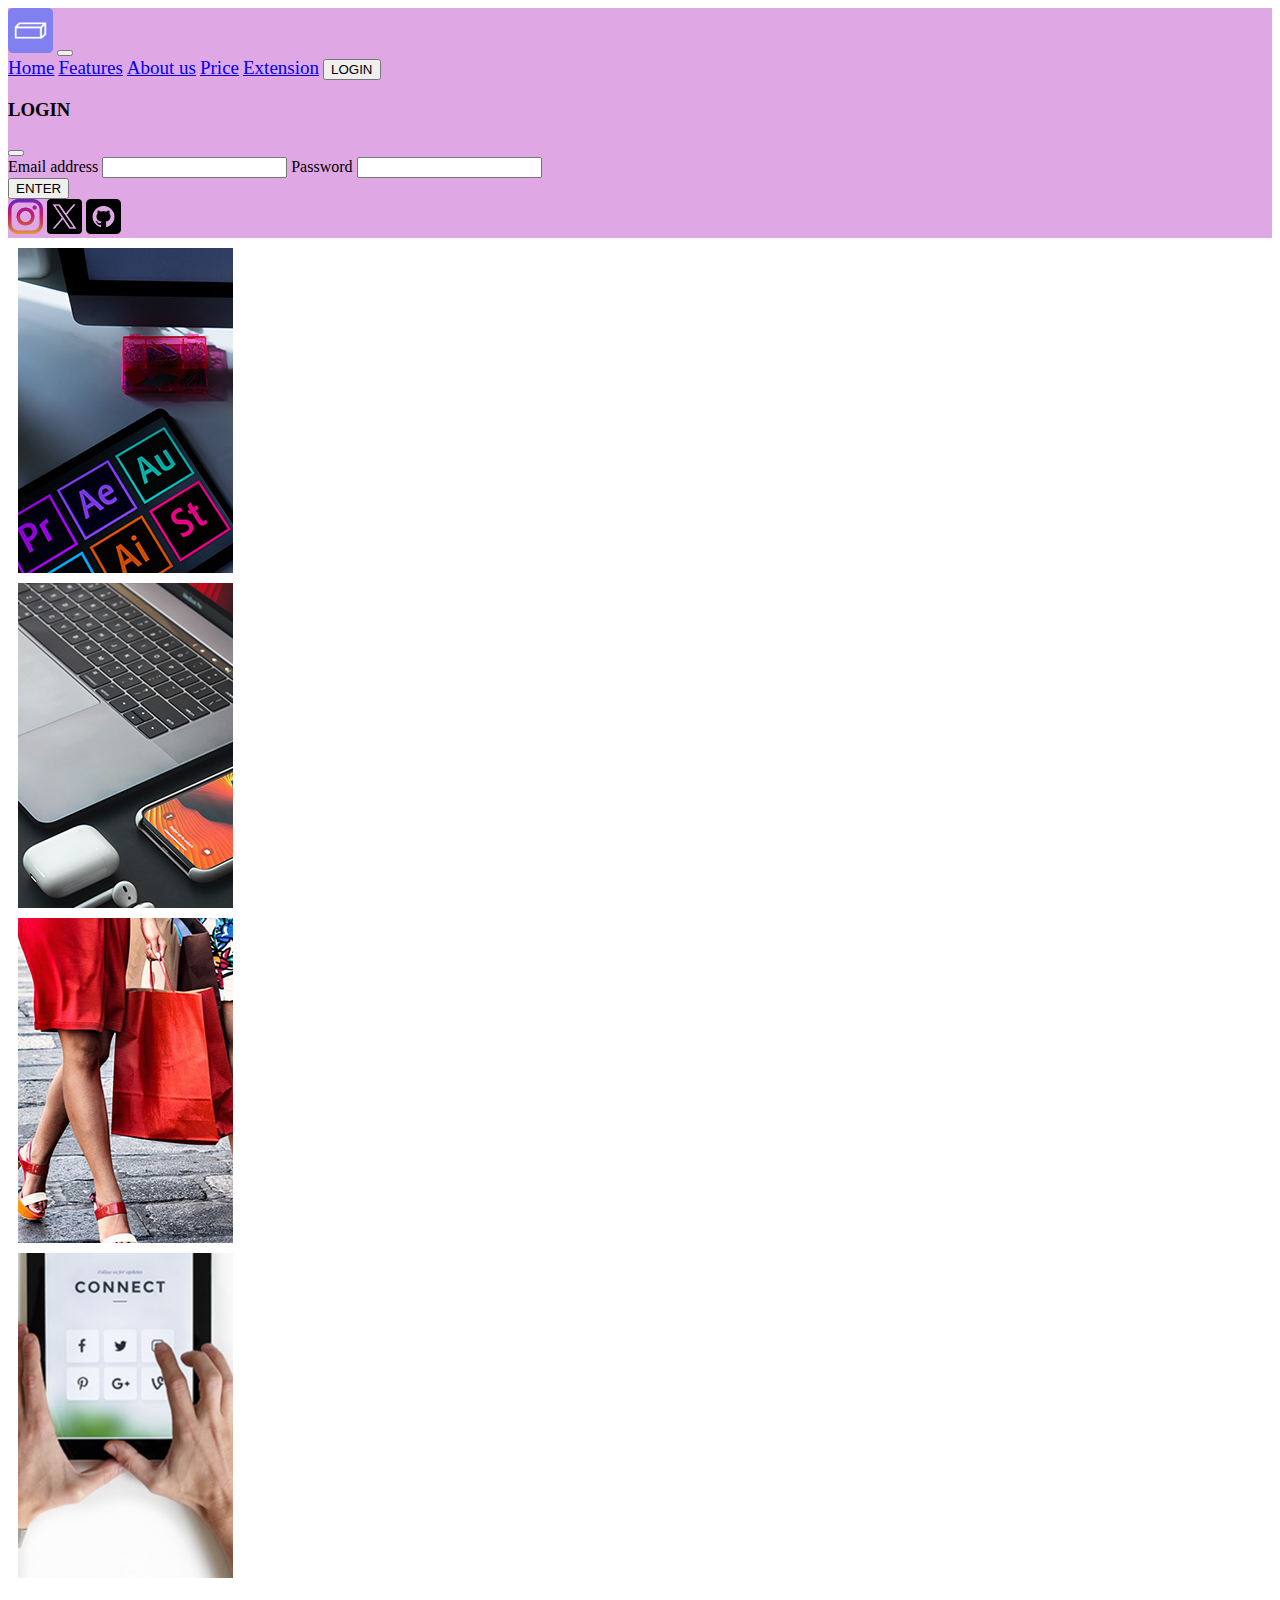
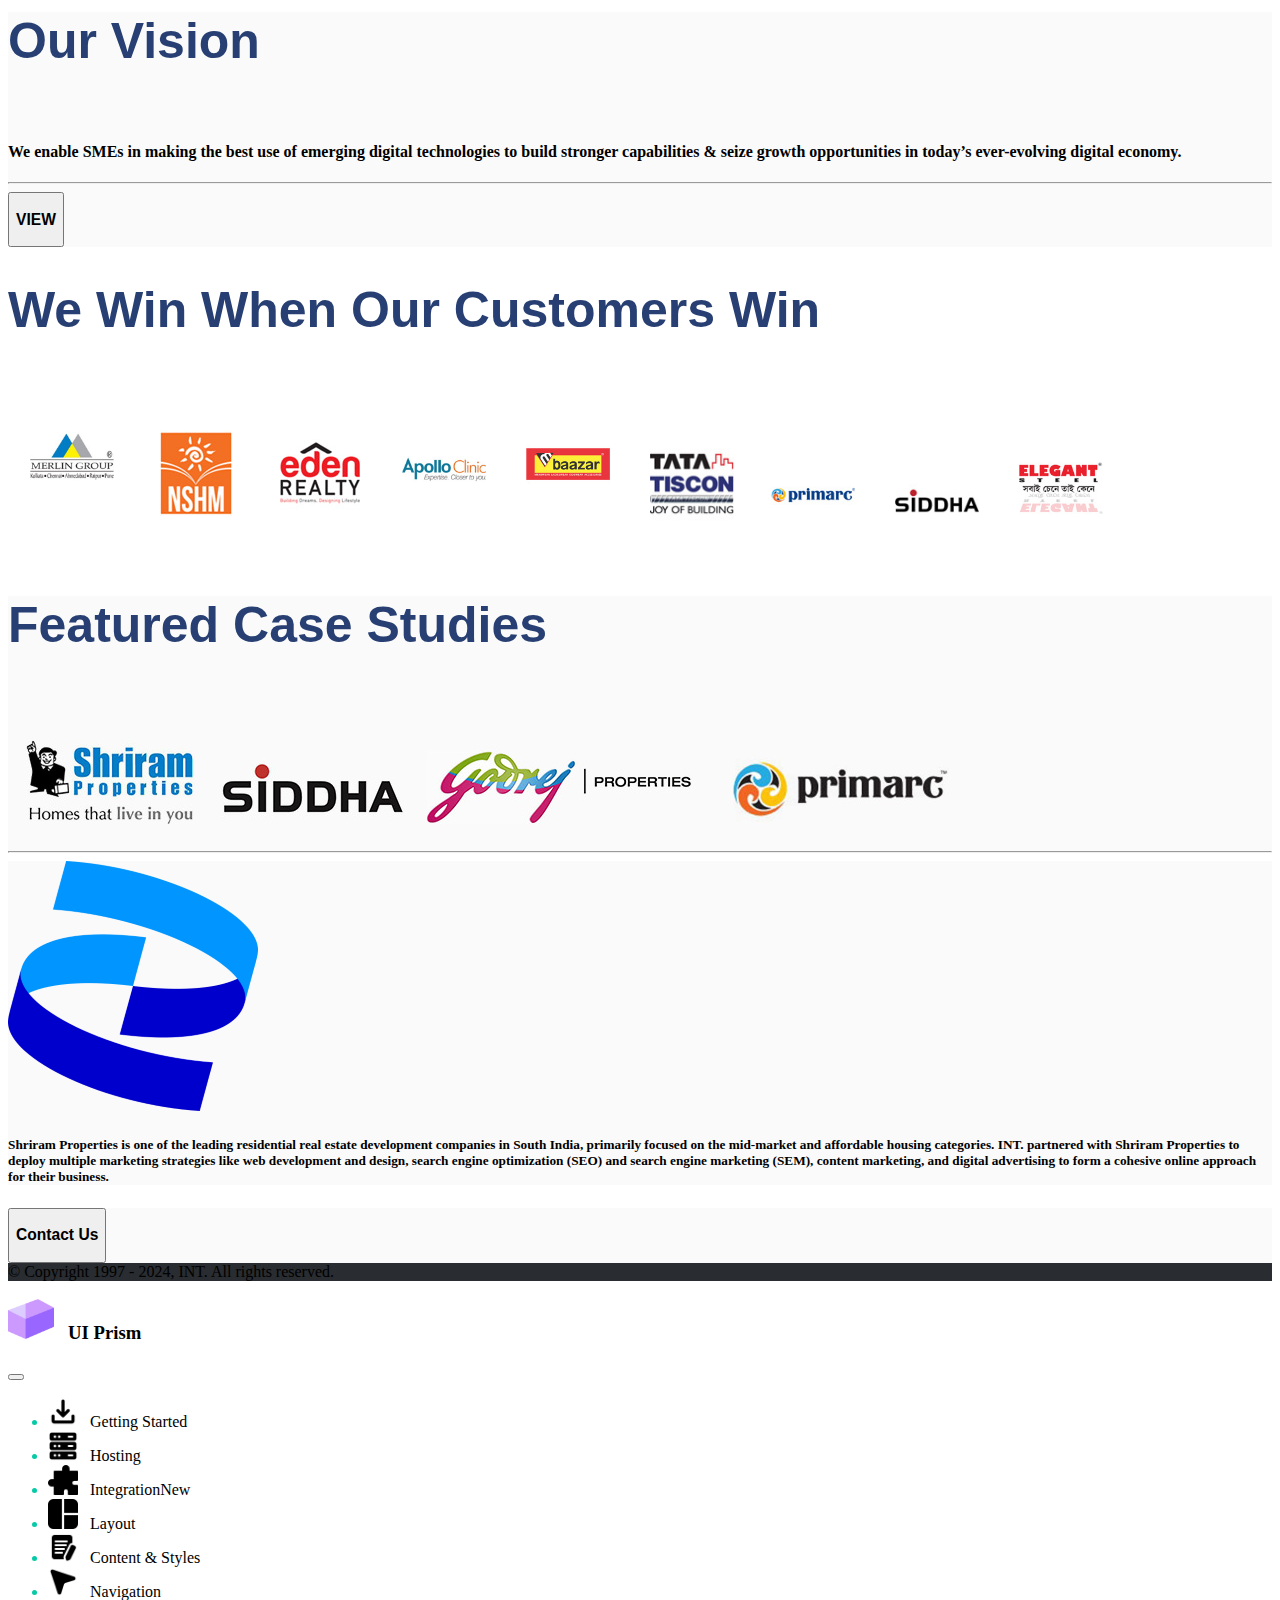
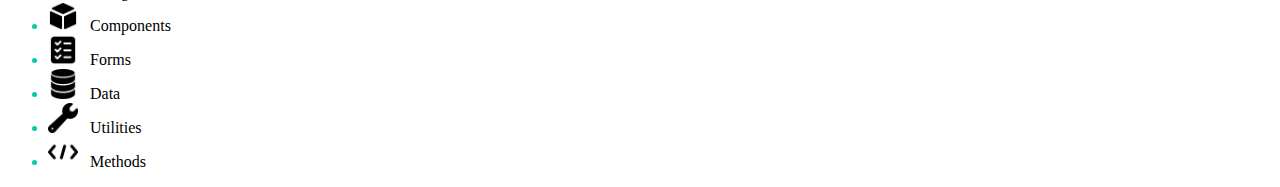
<file: index.html>
<!DOCTYPE html>
<html lang="en">
<head>
    <meta charset="UTF-8">
    <meta name="viewport" content="width=device-width, initial-scale=1.0">
    <title>Document</title>
    <link href="https://cdn.jsdelivr.net/npm/bootstrap@5.3.2/dist/css/bootstrap.min.css" rel="stylesheet" integrity="sha384-T3c6CoIi6uLrA9TneNEoa7RxnatzjcDSCmG1MXxSR1GAsXEV/Dwwykc2MPK8M2HN" crossorigin="anonymous">
    <script src="https://cdn.jsdelivr.net/npm/bootstrap@5.3.2/dist/js/bootstrap.bundle.min.js" integrity="sha384-C6RzsynM9kWDrMNeT87bh95OGNyZPhcTNXj1NW7RuBCsyN/o0jlpcV8Qyq46cDfL" crossorigin="anonymous"></script>
    <link rel="stylesheet" href="css/style.css">
    <script src="js/login.js"></script>
</head>
<body>
    <nav class="navbar navbar-expand-lg">
        <div class="container-fluid style">
          <a class="btn" data-bs-toggle="offcanvas" data-bs-target="#view"><img src="img/prism.png" width="45" height="45" class="mx-3"></a>
          <button class="navbar-toggler" type="button" data-bs-toggle="collapse" data-bs-target="#navbarNavAltMarkup" aria-controls="navbarNavAltMarkup" aria-expanded="false" aria-label="Toggle navigation">
            <span class="navbar-toggler-icon"></span>
          </button>
          <div class="collapse navbar-collapse" id="navbarNavAltMarkup">
            <div class="navbar-nav">
              <a class="nav-link size fw-semibold text-center mt-3 m-2" href="index.html">Home</a>
              <a class="nav-link  fw-semibold size text-center mt-3 m-2" href="feature.html">Features</a>
              <a class="nav-link  fw-semibold size text-center mt-3 m-2" href="About us.html">About us</a>
              <a class="nav-link fw-semibold size text-center mt-3 m-2" href="price.html">Price</a>
              <a class="nav-link fw-semibold size text-center mt-3 m-2" href="cards.html">Extension</a>
              <button type="button" class="btn btn-outline-dark m-3 border-2 px-4" data-bs-toggle="modal" data-bs-target="#login">LOGIN</button>
              <div class="modal" id="login">
                <div class="modal-dialog">
                  <div class="modal-content">
                    <div class="modal-header">
                      <h3 class="modal-title">LOGIN</h3>
                      <button type="button" class="btn-close" data-bs-dismiss="modal" aria-label="Close"></button> 
                    </div>
                    <div class="modal-body">
                        <label class="form-label">Email address</label>
                        <input type="email" class="form-control" id="username">
                        <label class="form-label">Password</label>
                        <input type="password" class="form-control" id="password"> 
                    </div>
                    <div class="modal-footer">
                      <button class="btn btn-primary" onclick="loginpage()">
                        ENTER
                      </button>
                    </div> 
                 </div>
                </div>
              </div>
            </div>
          </div>
          <a href="https://www.instagram.com/"><img src="img/instagram.png" class="mx-2" height="35" width="35"></a>
          <a href="https://twitter.com/?lang=en"><img src="img/twitter.png"  class="mx-2" height="35" width="35"></a>
          <a href="https://github.com/"> <img src="img/github.png"  class="mx-2" height="35" width="35"></a>
        </div>
    </nav>
    <div class="container-fluid">
        <div class="row mt-5 justify-content-center">
            <div class="col-8 img-fluid zoom"></div>
            <div class="col-8 img-fluid zoom1"></div>
            <div class="col-8 img-fluid zoom2"></div>
            <div class="col-8 img-fluid zoom3"></div>
        </div>
        <div class="row  justify-content-center back">
            <div class="col-8 text-center">
              <h1 class="color1 pt-5  display-3 fw-normal">Our Vision</h1><br>
              <h4> We enable SMEs in making the best use of emerging digital technologies to build stronger capabilities & seize growth opportunities in today’s ever-evolving digital economy.</h4>
              <hr class="mb-5">
              <button type="button" class="btn btn-outline-dark border-2 px-5 rounded-pill mb-5"><h3>VIEW</h3></button>
            </div>
        </div>
        <div class="row mt-5">
            <div class="col-12 text-center img-fluid">
              <h1 class="color1 display-4 fw-normal">We Win When Our Customers Win
              </h1><br><br>
              <img src="img/Screenshot 2024-01-18 115452.png">
              <img src="img/Screenshot 2024-01-18 115551.png">
              <img src="img/Screenshot 2024-01-18 115610.png">
              <br><br>
            </div>
        </div>
        <div class="row back pt-5 justify-content-center">
            <div class="col-10 text-center img-fluid">
              <h1 class="color1 display-4 fw-normal">Featured Case Studies
              </h1><br><br>
              <img src="img/Screenshot 2024-01-20 122512.png">
              <img src="img/Screenshot 2024-01-20 122532.png">
              <img src="img/Screenshot 2024-01-20 122550.png">
              <img src="img/Screenshot 2024-01-20 122605.png">
              <hr>
            </div>
        </div>
        <div class="row back justify-content-center">
          <div class="col-sm-3 pt-5 text-center">
            <img src="img/pfizer.png" class="img-fluid">
          </div>
          <div class="col-sm-4 pt-5 fw-normal">
            <h5>Shriram Properties is one of the leading residential real estate development companies in South India, primarily focused on the mid-market and affordable housing categories. INT. partnered with Shriram Properties to deploy multiple marketing strategies like web development and design, search engine optimization (SEO) and search engine marketing (SEM), content marketing, and digital advertising to form a cohesive online approach for their business.</h5>
          </div>
        </div>
        <div class="row back justify-content-center">
            <div class="col-12 text-center m-5 p-2">
              <button type="button" class="btn btn-outline-dark border-2 px-5 rounded-pill"><h3>Contact Us</h3></button>
            </div>
        </div>
        <div class="row end p-5 text-secondary    justify-content-center">© Copyright 1997 - 2024, INT. All rights reserved.
        </div>
      </div>
    <div class="offcanvas offcanvas-start" id="view">
       <div class="offcanvas-header">
       
         <h3 class="fw-semibold mt-2 ms-2"><img src="img/rectangle.png" height="40" width="46">&nbsp;&nbsp;&nbsp;UI Prism</h3>
         <button type="button" class="btn-close text-reset" data-bs-dismiss="offcanvas" aria-label="Close"></button>
       </div>
       <div class="offcanvas-body">
          <ul class="list-group ">
            <li class="list-group-item fw-medium"><img src="img/download.png" height="30" width="30">&nbsp;&nbsp; Getting Started</li>
            <li class="list-group-item fw-medium"><img src="img/database.png" height="30" width="30">&nbsp;&nbsp; Hosting</li>
            <li class="list-group-item fw-medium"><img src="img/plugin.png" height="30" width="30">&nbsp;&nbsp; Integration<span class="badge badge-secondary">New</span></li>
            <li class="list-group-item fw-medium "><img src="img/layout.png" height="30" width="30">&nbsp;&nbsp; Layout</li>
            <li class="list-group-item fw-medium "><img src="img/copy-writing.png" height="30" width="30">&nbsp;&nbsp; Content & Styles</li>
            <li class="list-group-item fw-medium "><img src="img/navigate.png" height="30" width="30">&nbsp;&nbsp; Navigation</li>
            <li class="list-group-item fw-medium"><img src="img/components.png" height="30" width="30">&nbsp;&nbsp; Components </li>
            <li class="list-group-item fw-medium"><img src="img/form.png" height="30" width="30">&nbsp;&nbsp; Forms </li>
            <li class="list-group-item fw-medium"><img src="img/barell.png" height="30" width="30">&nbsp;&nbsp; Data </li>
            <li class="list-group-item fw-medium"><img src="img/wrench.png" height="30" width="30">&nbsp;&nbsp; Utilities </li>
            <li class="list-group-item fw-medium"><img src="img/coding.png" height="30" width="30">&nbsp;&nbsp; Methods </li>
          </ul>
       </div> 
    </div>
</body>
</html>
</file>
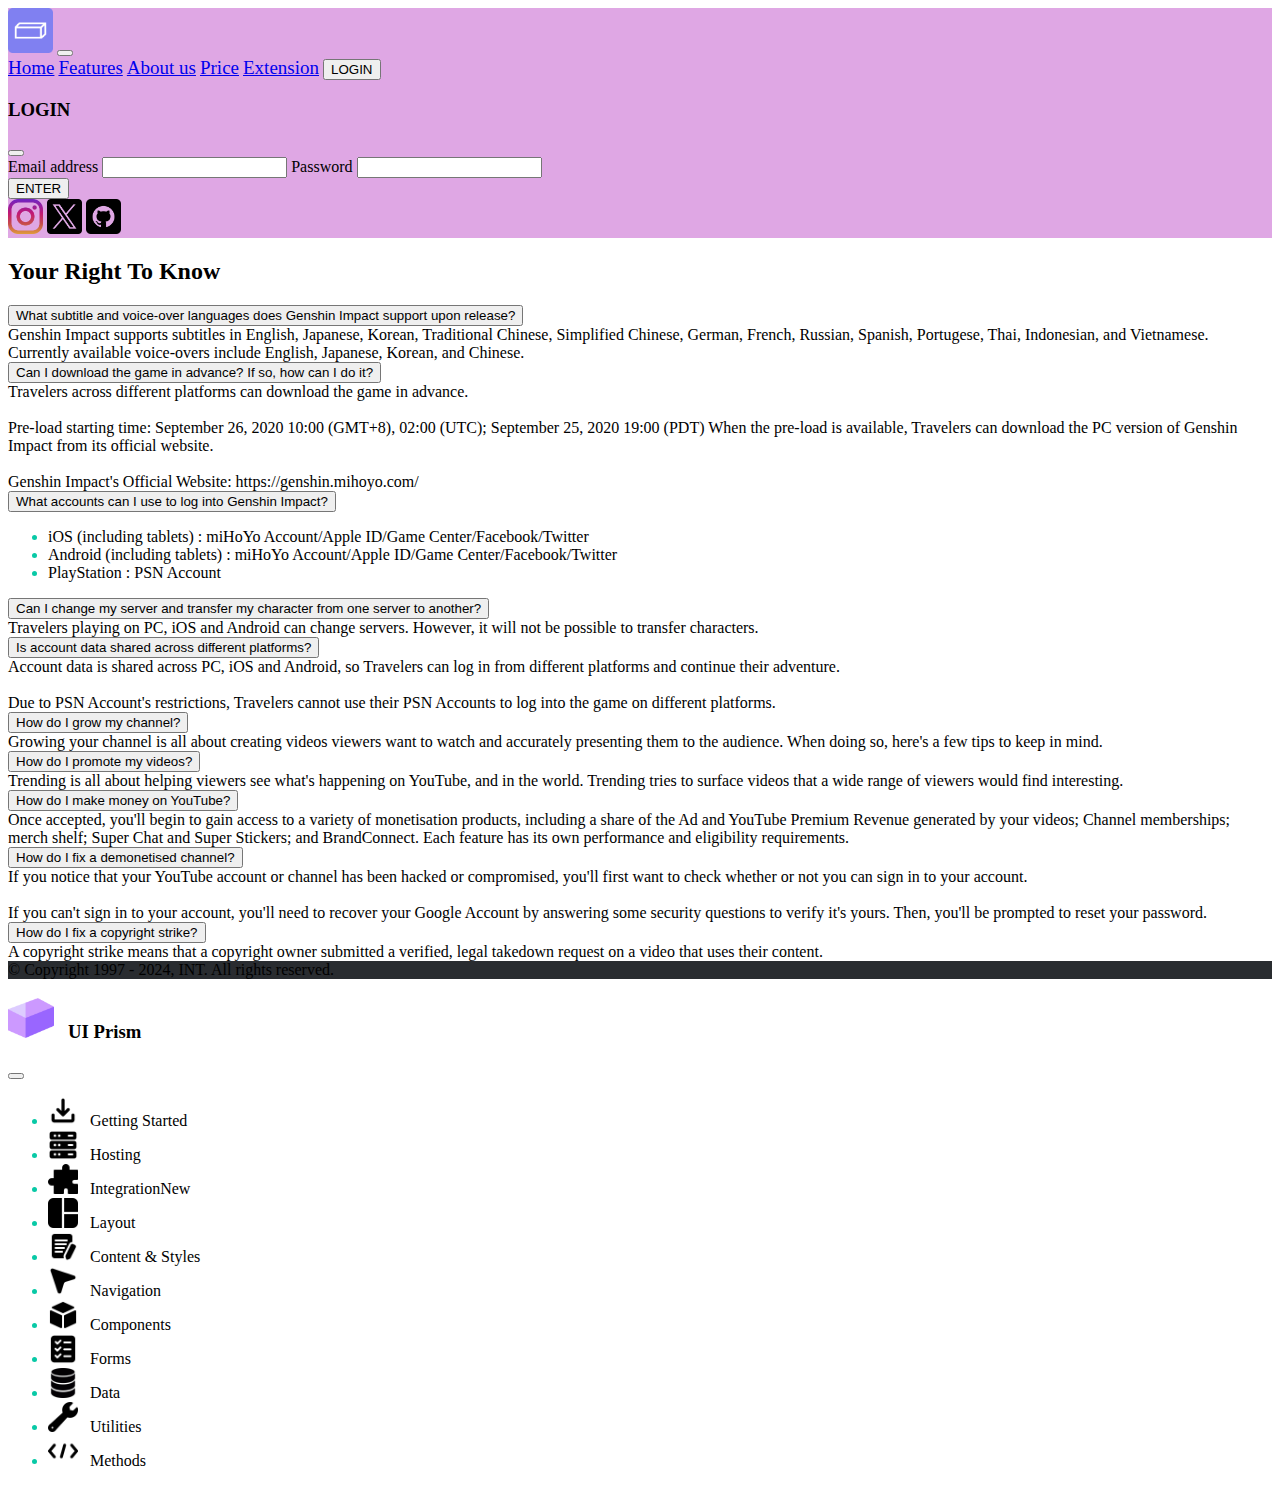
<file: About us.html>
<!DOCTYPE html>
<html lang="en">
<head>
    <meta charset="UTF-8">
    <meta name="viewport" content="width=device-width, initial-scale=1.0">
    <title>Document</title>
    <link href="https://cdn.jsdelivr.net/npm/bootstrap@5.3.2/dist/css/bootstrap.min.css" rel="stylesheet" integrity="sha384-T3c6CoIi6uLrA9TneNEoa7RxnatzjcDSCmG1MXxSR1GAsXEV/Dwwykc2MPK8M2HN" crossorigin="anonymous">
    <script src="https://cdn.jsdelivr.net/npm/bootstrap@5.3.2/dist/js/bootstrap.bundle.min.js" integrity="sha384-C6RzsynM9kWDrMNeT87bh95OGNyZPhcTNXj1NW7RuBCsyN/o0jlpcV8Qyq46cDfL" crossorigin="anonymous"></script>
    <link rel="stylesheet" href="css/style.css">
    <script src="js/login.js"></script>
</head>
<body>
    <nav class="navbar navbar-expand-lg">
        <div class="container-fluid style">
          <a class="btn" data-bs-toggle="offcanvas" data-bs-target="#view"><img src="img/prism.png" width="45" height="45" class="mx-3"></a>
          <button class="navbar-toggler" type="button" data-bs-toggle="collapse" data-bs-target="#navbarNavAltMarkup" aria-controls="navbarNavAltMarkup" aria-expanded="false" aria-label="Toggle navigation">
            <span class="navbar-toggler-icon"></span>
          </button>
          <div class="collapse navbar-collapse" id="navbarNavAltMarkup">
            <div class="navbar-nav">
              <a class="nav-link size fw-semibold text-center mt-3 m-2" href="index.html">Home</a>
              <a class="nav-link  fw-semibold size text-center mt-3 m-2" href="feature.html">Features</a>
              <a class="nav-link  fw-semibold size text-center mt-3 m-2" href="About us.html">About us</a>
              <a class="nav-link fw-semibold size text-center mt-3 m-2" href="price.html">Price</a>
              <a class="nav-link fw-semibold size text-center mt-3 m-2" href="cards.html">Extension</a>
              <button type="button" class="btn btn-outline-dark m-3 border-2 px-4" data-bs-toggle="modal" data-bs-target="#login">LOGIN</button>
              <div class="modal" id="login">
                <div class="modal-dialog">
                  <div class="modal-content">
                    <div class="modal-header">
                      <h3 class="modal-title">LOGIN</h3>
                      <button type="button" class="btn-close" data-bs-dismiss="modal" aria-label="Close"></button> 
                    </div>
                    <div class="modal-body">
                        <label class="form-label">Email address</label>
                        <input type="email" class="form-control" id="username">
                        <label class="form-label">Password</label>
                        <input type="password" class="form-control" id="password"> 
                    </div>
                    <div class="modal-footer">
                      <button class="btn btn-primary" onclick="loginpage()">
                        ENTER
                      </button>
                    </div> 
                 </div>
                </div>
              </div>
            </div>
          </div>
          <a href="https://www.instagram.com/"><img src="img/instagram.png" class="mx-2" height="35" width="35"></a>
          <a href="https://twitter.com/?lang=en"><img src="img/twitter.png"  class="mx-2" height="35" width="35"></a>
          <a href="https://github.com/"> <img src="img/github.png"  class="mx-2" height="35" width="35"></a>
        </div>
    </nav>
    <div class="container-fluid">
        <div class="row justify-content-center">
            <div class="col-12 my-5">
                <h2 class="fw-bold display-6 text-center">Your Right To Know</h2>
            </div>  
        </div>
        <div class="row justify-content-center">
            <div class="col-9">
                <div class="accordion" id="FAQ">
                    <div class="accordion-item">
                        <div class="accordion-header ">
                            <button class="accordion-button collapsed" type="button" data-bs-toggle="collapse" data-bs-target="#faq1">
                                What subtitle and voice-over languages does Genshin Impact support upon release? 
                            </button>
                        </div>
                        <div id="faq1" class="accordion-collapse collapse" data-bs-parent="#FAQ">
                            <div class="accordion-body">
                                Genshin Impact supports subtitles in English, Japanese, Korean, Traditional Chinese, Simplified Chinese, German, French, Russian, Spanish, Portugese, Thai, Indonesian, and Vietnamese. Currently available voice-overs include English, Japanese, Korean, and Chinese. 
                            </div>
                        </div>
                    </div>
                <div class="accordion">
                    <div class="accordion-item">
                        <div class="accordion-header" id="FAQ">
                            <button class="accordion-button collapsed" type="button" data-bs-toggle="collapse" data-bs-target="#faq2">
                                Can I download the game in advance? If so, how can I do it? 
                            </button>
                        </div>
                        <div id="faq2" class="accordion-collapse collapse " data-bs-parent="#FAQ">
                            <div class="accordion-body">
                                Travelers across different platforms can download the game in advance.<br><br>
                        
                                Pre-load starting time: September 26, 2020 10:00 (GMT+8), 02:00 (UTC); September 25, 2020 19:00 (PDT)
                                When the pre-load is available, Travelers can download the PC version of Genshin Impact from its official website.<br><br>
                                Genshin Impact's Official Website: https://genshin.mihoyo.com/ 
                            </div>
                        </div>
                    </div>
                </div>
                <div class="accordion">
                    <div class="accordion-item">
                        <div class="accordion-header" id="FAQ">
                            <button class="accordion-button collapsed" type="button" data-bs-toggle="collapse" data-bs-target="#faq3">
                                What accounts can I use to log into Genshin Impact?
                            </button>
                        </div>
                        <div id="faq3" class="accordion-collapse collapse " data-bs-parent="#FAQ">
                            <div class="accordion-body">
                                <ul>
                                    <li> iOS (including tablets) : miHoYo Account/Apple ID/Game Center/Facebook/Twitter</li>
                                    <li>Android (including tablets) : miHoYo Account/Apple ID/Game Center/Facebook/Twitter</li>
                                    <li>PlayStation : PSN Account
                                    </li>
                                </ul>                   
                            </div>
                        </div>
                    </div>
                </div>
                <div class="accordion">
                    <div class="accordion-item">
                        <div class="accordion-header" id="FAQ">
                            <button class="accordion-button collapsed" type="button" data-bs-toggle="collapse" data-bs-target="#faq4">
                                Can I change my server and transfer my character from one server to another?
                            </button>
                        </div>
                        <div id="faq4" class="accordion-collapse collapse " data-bs-parent="#FAQ">
                            <div class="accordion-body">
                                Travelers playing on PC, iOS and Android can change servers. However, it will not be possible to transfer characters.
                            </div>
                        </div>
                    </div>
                </div>
                <div class="accordion">
                    <div class="accordion-item">
                        <div class="accordion-header" id="FAQ">
                            <button class="accordion-button collapsed" type="button" data-bs-toggle="collapse" data-bs-target="#faq5">
                                Is account data shared across different platforms?
                            </button>
                        </div>
                        <div id="faq5" class="accordion-collapse collapse " data-bs-parent="#FAQ">
                            <div class="accordion-body">
                                Account data is shared across PC, iOS and Android, so Travelers can log in from different platforms and continue their adventure.<br><br>
                                Due to PSN Account's restrictions, Travelers cannot use their PSN Accounts to log into the game on different platforms.
                            </div>
                        </div>
                    </div>
                </div>
                <div class="accordion">
                    <div class="accordion-item">
                        <div class="accordion-header" id="FAQ">
                            <button class="accordion-button collapsed" type="button" data-bs-toggle="collapse" data-bs-target="#faq6">
                                How do I grow my channel?
                            </button>
                        </div>
                        <div id="faq6" class="accordion-collapse collapse " data-bs-parent="#FAQ">
                            <div class="accordion-body">
                                Growing your channel is all about creating videos viewers want to watch and accurately presenting them to the audience. When doing so, here's a few tips to keep in mind.                   
                            </div>
                        </div>
                    </div>    
                </div>
                <div class="accordion">
                    <div class="accordion-item">
                        <div class="accordion-header" id="FAQ">
                            <button class="accordion-button collapsed" type="button" data-bs-toggle="collapse" data-bs-target="#faq7">
                                How do I promote my videos?
                            </button>
                        </div>
                        <div id="faq7" class="accordion-collapse collapse " data-bs-parent="#FAQ">
                            <div class="accordion-body">
                                Trending is all about helping viewers see what's happening on YouTube, and in the world. Trending tries to surface videos that a wide range of viewers would find interesting. 
                            </div>
                        </div>
                    </div>
                </div>
                <div class="accordion">
                    <div class="accordion-item">
                        <div class="accordion-header" id="FAQ">
                            <button class="accordion-button collapsed" type="button" data-bs-toggle="collapse" data-bs-target="#faq8">
                                How do I make money on YouTube?
                            </button>
                        </div>
                        <div id="faq8" class="accordion-collapse collapse " data-bs-parent="#FAQ">
                            <div class="accordion-body">
                                Once accepted, you'll begin to gain access to a variety of monetisation products, including a share of the Ad and YouTube Premium Revenue generated by your videos; Channel memberships; merch shelf; Super Chat and Super Stickers; and BrandConnect. Each feature has its own performance and eligibility requirements.
                            </div>
                        </div>
                    </div>
                </div>
                <div class="accordion">
                    <div class="accordion-item">
                        <div class="accordion-header" id="FAQ">
                            <button class="accordion-button collapsed" type="button" data-bs-toggle="collapse" data-bs-target="#faq9">
                                How do I fix a demonetised channel?                            </button>
                        </div>
                        <div id="faq9" class="accordion-collapse collapse " data-bs-parent="#FAQ">
                            <div class="accordion-body">
                                If you notice that your YouTube account or channel has been hacked or compromised, you'll first want to check whether or not you can sign in to your account.<br><br>

                                If you can't sign in to your account, you'll need to recover your Google Account by answering some security questions to verify it's yours. Then, you'll be prompted to reset your password.                           </div>
                        </div>
                    </div>
                </div>
                <div class="accordion mb-5 ">
                    <div class="accordion-item">
                        <div class="accordion-header" id="FAQ">
                            <button class="accordion-button collapsed" type="button" data-bs-toggle="collapse" data-bs-target="#faq10">
                                How do I fix a copyright strike?                            </button>
                        </div>
                        <div id="faq10" class="accordion-collapse collapse " data-bs-parent="#FAQ">
                            <div class="accordion-body">
                                A copyright strike means that a copyright owner submitted a verified, legal takedown request on a video that uses their content.                            </div>
                        </div>
                    </div>
                </div>
                </div> 
            </div>
        </div>
        <div class="row end p-5 text-secondary    justify-content-center">© Copyright 1997 - 2024, INT. All rights reserved.
        </div>
    </div>
    <div class="offcanvas offcanvas-start" id="view">
        <div class="offcanvas-header">
        
            <h3 class="fw-semibold mt-2 ms-2"><img src="img/rectangle.png" height="40" width="46">&nbsp;&nbsp;&nbsp;UI Prism</h3>
          <button type="button" class="btn-close text-reset" data-bs-dismiss="offcanvas" aria-label="Close"></button>
        </div>
        <div class="offcanvas-body">
           <ul class="list-group ">
             <li class="list-group-item fw-medium "><img src="img/download.png" height="30" width="30">&nbsp;&nbsp; Getting Started</li>
             <li class="list-group-item fw-medium"><img src="img/database.png" height="30" width="30">&nbsp;&nbsp; Hosting</li>
             <li class="list-group-item fw-medium"><img src="img/plugin.png" height="30" width="30">&nbsp;&nbsp; Integration<span class="badge badge-secondary">New</span></li>
             <li class="list-group-item fw-medium "><img src="img/layout.png" height="30" width="30">&nbsp;&nbsp; Layout</li>
             <li class="list-group-item fw-medium "><img src="img/copy-writing.png" height="30" width="30">&nbsp;&nbsp; Content & Styles</li>
             <li class="list-group-item fw-medium "><img src="img/navigate.png" height="30" width="30">&nbsp;&nbsp; Navigation</li>
             <li class="list-group-item fw-medium"><img src="img/components.png" height="30" width="30">&nbsp;&nbsp; Components </li>
             <li class="list-group-item fw-medium"><img src="img/form.png" height="30" width="30">&nbsp;&nbsp; Forms </li>
             <li class="list-group-item fw-medium"><img src="img/barell.png" height="30" width="30">&nbsp;&nbsp; Data </li>
             <li class="list-group-item fw-medium"><img src="img/wrench.png" height="30" width="30">&nbsp;&nbsp; Utilities </li>
             <li class="list-group-item fw-medium"><img src="img/coding.png" height="30" width="30">&nbsp;&nbsp; Methods </li>
           </ul>
        </div> 
     </div>
</body>     
</html>
</file>
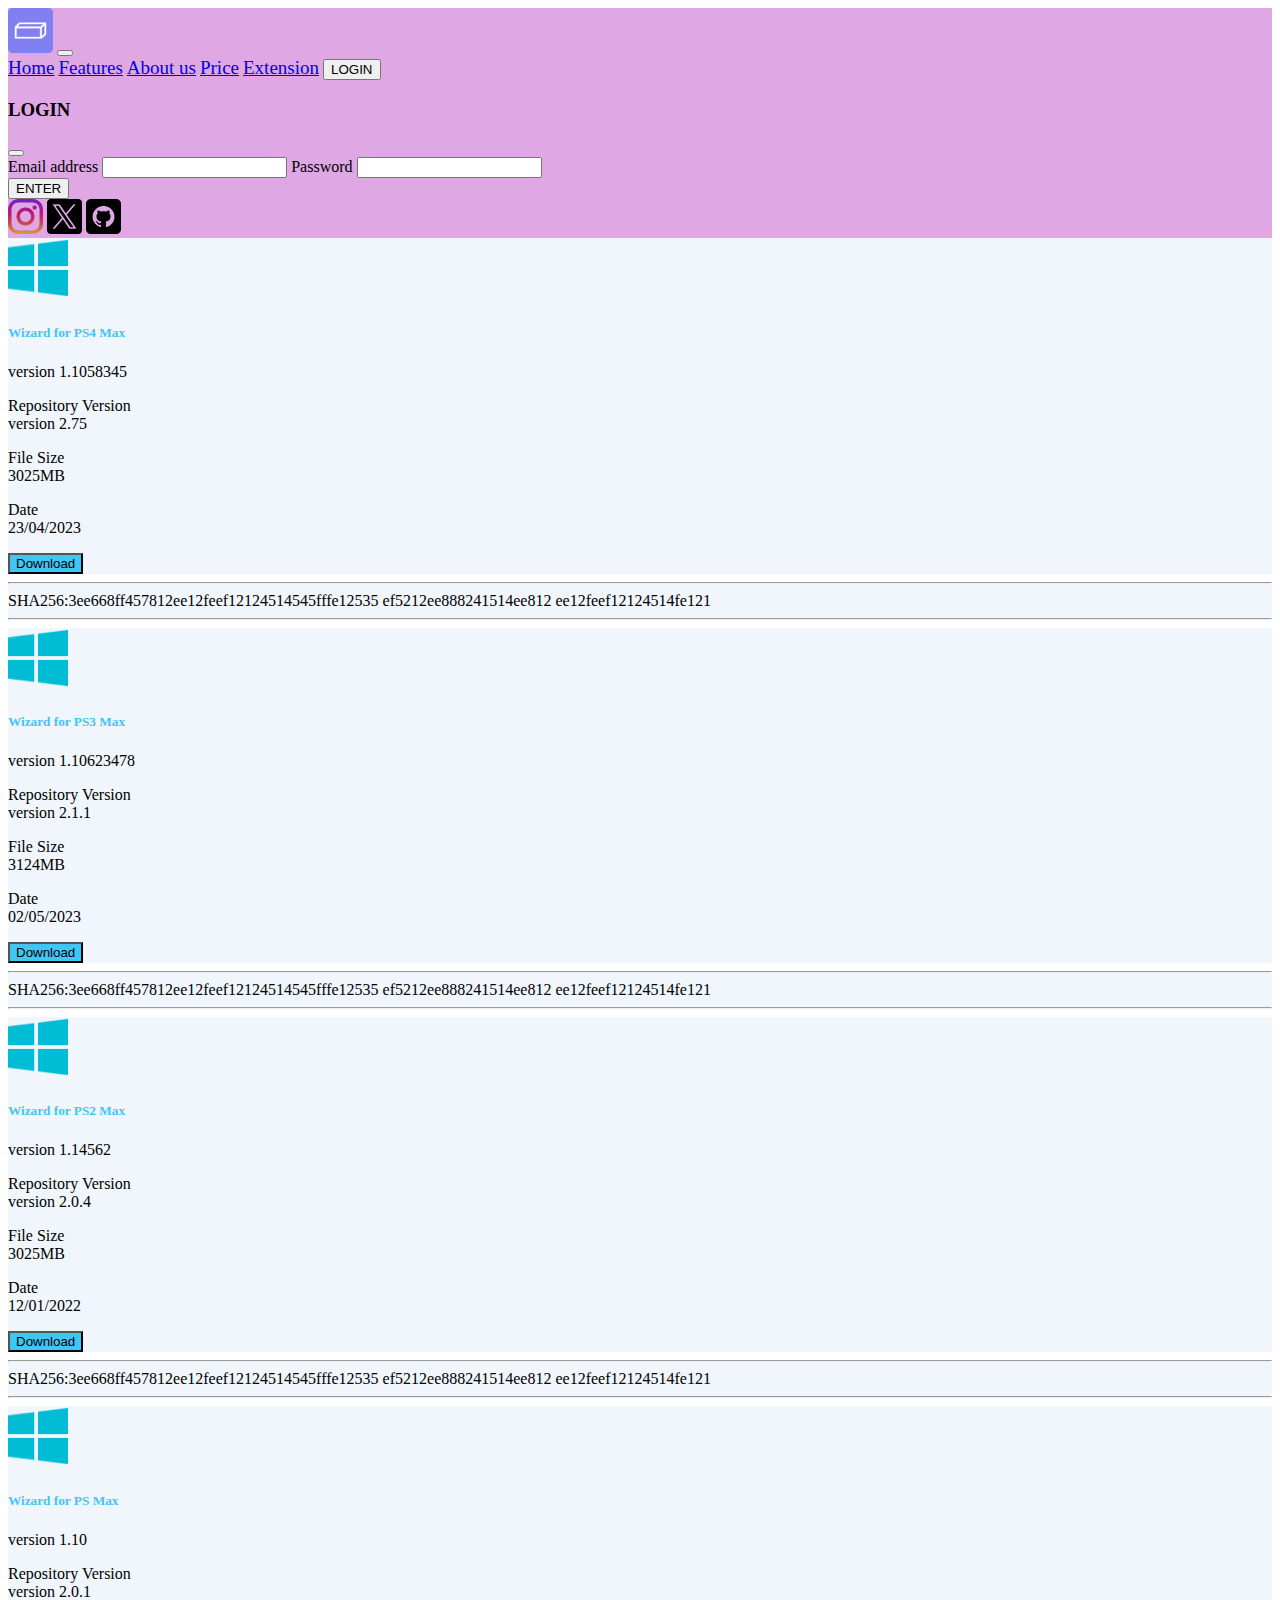
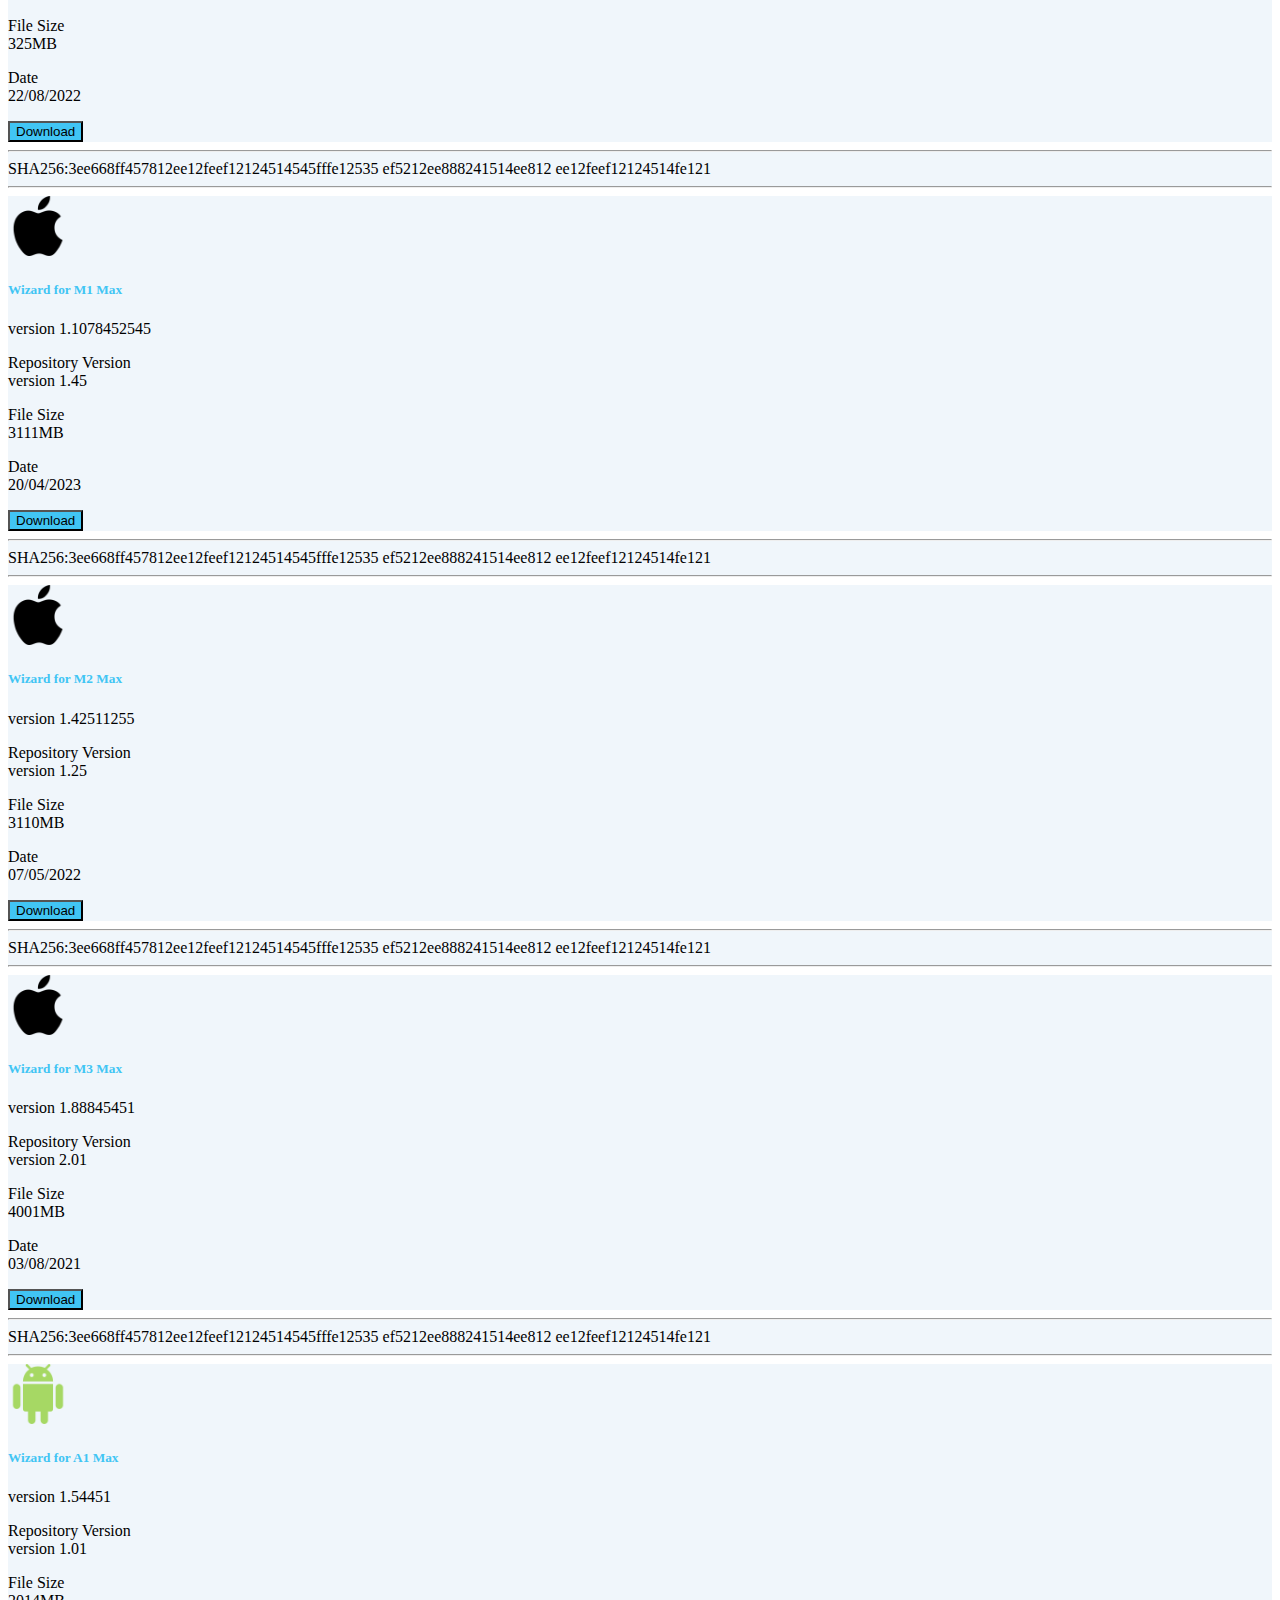
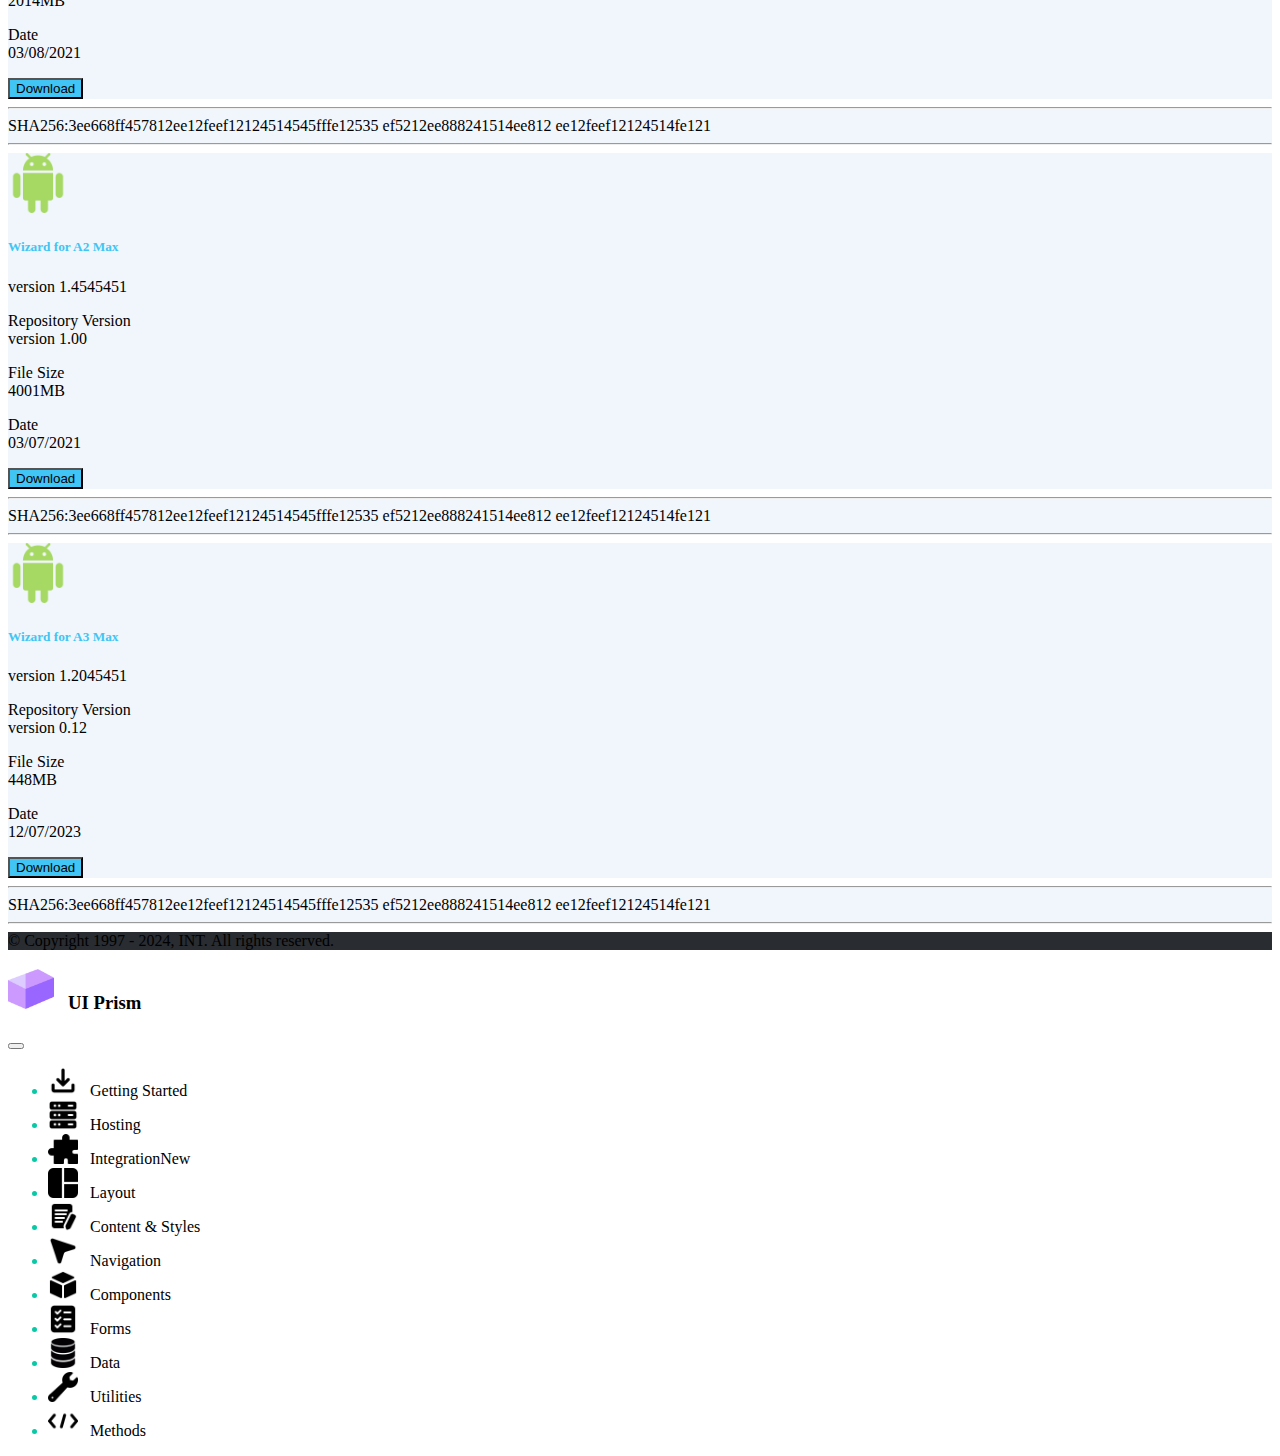
<file: cards.html>
<!DOCTYPE html>
<html lang="en">
<head>
    <meta charset="UTF-8">
    <meta name="viewport" content="width=device-width, initial-scale=1.0">
    <title>p4n</title>
    <link href="https://cdn.jsdelivr.net/npm/bootstrap@5.3.2/dist/css/bootstrap.min.css" rel="stylesheet" integrity="sha384-T3c6CoIi6uLrA9TneNEoa7RxnatzjcDSCmG1MXxSR1GAsXEV/Dwwykc2MPK8M2HN" crossorigin="anonymous">
    <script src="https://cdn.jsdelivr.net/npm/bootstrap@5.3.2/dist/js/bootstrap.bundle.min.js" integrity="sha384-C6RzsynM9kWDrMNeT87bh95OGNyZPhcTNXj1NW7RuBCsyN/o0jlpcV8Qyq46cDfL" crossorigin="anonymous"></script>
    <link rel="stylesheet" href="css/style.css">
    <script src="js/login.js"></script>
</head>
<body>
    <nav class="navbar navbar-expand-lg">
        <div class="container-fluid style">
          <a class="btn" data-bs-toggle="offcanvas" data-bs-target="#view"><img src="img/prism.png" width="45" height="45" class="mx-3"></a>
          <button class="navbar-toggler" type="button" data-bs-toggle="collapse" data-bs-target="#navbarNavAltMarkup" aria-controls="navbarNavAltMarkup" aria-expanded="false" aria-label="Toggle navigation">
            <span class="navbar-toggler-icon"></span>
          </button>
          <div class="collapse navbar-collapse" id="navbarNavAltMarkup">
            <div class="navbar-nav">
              <a class="nav-link size fw-semibold text-center mt-3 m-2" href="index.html">Home</a>
              <a class="nav-link  fw-semibold size text-center mt-3 m-2" href="feature.html">Features</a>
              <a class="nav-link  fw-semibold size text-center mt-3 m-2" href="About us.html">About us</a>
              <a class="nav-link fw-semibold size text-center mt-3 m-2" href="price.html">Price</a>
              <a class="nav-link fw-semibold size text-center mt-3 m-2" href="cards.html">Extension</a>
              <button type="button" class="btn btn-outline-dark m-3 border-2 px-4" data-bs-toggle="modal" data-bs-target="#login">LOGIN</button>
              <div class="modal" id="login">
                <div class="modal-dialog">
                  <div class="modal-content">
                    <div class="modal-header">
                      <h3 class="modal-title">LOGIN</h3>
                      <button type="button" class="btn-close" data-bs-dismiss="modal" aria-label="Close"></button> 
                    </div>
                    <div class="modal-body">
                        <label class="form-label">Email address</label>
                        <input type="email" id="username" class="form-control">
                        <label class="form-label">Password</label>
                        <input type="password" id="password" class="form-control"> 
                    </div>
                    <div class="modal-footer">
                      <button class="btn btn-primary" onclick="loginpage()">
                        ENTER
                      </button>
                    </div> 
                 </div>
                </div>
              </div>
            </div>
          </div>
          <a href="https://www.instagram.com/"><img src="img/instagram.png" class="mx-2" height="35" width="35"></a>
          <a href="https://twitter.com/?lang=en"><img src="img/twitter.png"  class="mx-2" height="35" width="35"></a>
          <a href="https://github.com/"> <img src="img/github.png"  class="mx-2" height="35" width="35"></a>
        </div>
    </nav>
    <div class="container extension-col">
        <div class="row mt-5 pt-5 text-center">
            <div class="col-sm-2 pb-5 " >
                <img src="img/windows.png" class="img-fluid" height="60" width="60">
            </div>
            <div class="col-sm-3 text-start ">
                <h5 class="extension-text"> Wizard for PS4 Max</h5>
                <p class="text-secondary">version 1.1058345</p>
            </div>
            <div class="col-sm-2  text-start ">
                <p class="text-secondary">Repository Version<br>
                version 2.75  
                </p>
            </div>
            <div class="col-sm-1 text-start ">
                <p class="text-secondary">File Size<br>
                3025MB 
                </p>
            </div>
            <div class="col-sm-1 text-start  ">
                <p class="text-secondary">Date<br>
                23/04/2023
                </p>
            </div>
            <div class="col-sm-3 text-center ">
                <Button class=" btn btn-outline-dark border-0  px-5 py-2  extension-button text-light ">Download</Button>
            </div>
        </div>
    </div>
    <div class="container extension-col">
        <div class="row justify-content-center"> 
            <div class="col-sm-2"></div>
            <div class=" col-sm-10 text-secondary ">
                <hr>SHA256:3ee668ff457812ee12feef12124514545fffe12535 ef5212ee888241514ee812 ee12feef12124514fe121<hr></div>
        </div>
    </div>
    <div class="container extension-col">
      <div class="row mt-5 pt-5 text-center">
          <div class="col-sm-2 pb-5">
              <img src="img/windows.png" class="img-fluid" height="60" width="60">
          </div>
          <div class="col-sm-3 text-start ">
              <h5 class="extension-text"> Wizard for PS3 Max</h5>
              <p class="text-secondary">version 1.10623478</p>
          </div>
          <div class="col-sm-2  text-start ">
              <p class="text-secondary">Repository Version<br>
              version 2.1.1  
              </p>
          </div>
          <div class="col-sm-1 text-start ">
              <p class="text-secondary">File Size<br>
              3124MB 
              </p>
          </div>
          <div class="col-sm-1 text-start  ">
              <p class="text-secondary">Date<br>
              02/05/2023
              </p>
          </div>
          <div class="col-sm-3 text-center ">
              <Button class=" btn btn-outline-dark border-0  px-5 py-2  extension-button text-light">Download</Button>
          </div>
      </div>
  </div>
  <div class="container extension-col">
      <div class="row justify-content-center"> 
          <div class="col-sm-2"></div>
          <div class=" col-sm-10 text-secondary ">
              <hr>SHA256:3ee668ff457812ee12feef12124514545fffe12535 ef5212ee888241514ee812 ee12feef12124514fe121<hr></div>
      </div>
  </div>
  <div class="container extension-col">
    <div class="row mt-5 pt-5 text-center">
        <div class="col-sm-2 pb-5">
            <img src="img/windows.png" class="img-fluid" height="60" width="60">
        </div>
        <div class="col-sm-3 text-start ">
            <h5 class="extension-text"> Wizard for PS2 Max</h5>
            <p class="text-secondary">version 1.14562</p>
        </div>
        <div class="col-sm-2  text-start ">
            <p class="text-secondary">Repository Version<br>
            version 2.0.4  
            </p>
        </div>
        <div class="col-sm-1 text-start ">
            <p class="text-secondary">File Size<br>
            3025MB 
            </p>
        </div>
        <div class="col-sm-1 text-start  ">
            <p class="text-secondary">Date<br>
            12/01/2022
            </p>
        </div>
        <div class="col-sm-3 text-center ">
            <Button class=" btn btn-outline-dark border-0  px-5 py-2  extension-button text-light">Download</Button>
        </div>
    </div>
</div>
<div class="container extension-col">
    <div class="row justify-content-center"> 
        <div class="col-sm-2"></div>
        <div class=" col-sm-10 text-secondary ">
            <hr>SHA256:3ee668ff457812ee12feef12124514545fffe12535 ef5212ee888241514ee812 ee12feef12124514fe121<hr></div>
    </div>
</div>
<div class="container extension-col">
  <div class="row mt-5 pt-5 text-center">
      <div class="col-sm-2 pb-5">
          <img src="img/windows.png" class="img-fluid" height="60" width="60">
      </div>
      <div class="col-sm-3 text-start ">
          <h5 class="extension-text"> Wizard for PS Max</h5>
          <p class="text-secondary">version 1.10</p>
      </div>
      <div class="col-sm-2  text-start ">
          <p class="text-secondary">Repository Version<br>
          version 2.0.1 
          </p>
      </div>
      <div class="col-sm-1 text-start ">
          <p class="text-secondary">File Size<br>
          325MB 
          </p>
      </div>
      <div class="col-sm-1 text-start  ">
          <p class="text-secondary">Date<br>
          22/08/2022
          </p>
      </div>
      <div class="col-sm-3 text-center ">
          <Button class=" btn btn-outline-dark border-0  px-5 py-2  extension-button text-light">Download</Button>
      </div>
  </div>
</div>
<div class="container extension-col">
  <div class="row justify-content-center"> 
      <div class="col-sm-2"></div>
      <div class=" col-sm-10 text-secondary ">
          <hr>SHA256:3ee668ff457812ee12feef12124514545fffe12535 ef5212ee888241514ee812 ee12feef12124514fe121<hr></div>
  </div>
</div>
<div class="container extension-col">
  <div class="row mt-5 pt-5 text-center">
      <div class="col-sm-2 pb-5">
          <img src="img/apple-logo.png" class="img-fluid" height="60" width="60">
      </div>
      <div class="col-sm-3 text-start ">
          <h5 class="extension-text">Wizard for M1 Max</h5>
          <p class="text-secondary">version 1.1078452545</p>
      </div>
      <div class="col-sm-2  text-start ">
          <p class="text-secondary">Repository Version<br>
          version 1.45  
          </p>
      </div>
      <div class="col-sm-1 text-start ">
          <p class="text-secondary">File Size<br>
          3111MB 
          </p>
      </div>
      <div class="col-sm-1 text-start  ">
          <p class="text-secondary">Date<br>
          20/04/2023
          </p>
      </div>
      <div class="col-sm-3 text-center ">
          <Button class=" btn btn-outline-dark border-0  px-5 py-2  extension-button text-light">Download</Button>
      </div>
  </div>
</div>
<div class="container extension-col">
  <div class="row justify-content-center"> 
      <div class="col-sm-2"></div>
      <div class=" col-sm-10 text-secondary ">
          <hr>SHA256:3ee668ff457812ee12feef12124514545fffe12535 ef5212ee888241514ee812 ee12feef12124514fe121<hr></div>
  </div>
</div>
<div class="container extension-col">
  <div class="row mt-5 pt-5 text-center">
      <div class="col-sm-2 pb-5">
          <img src="img/apple-logo.png" class="img-fluid" height="60" width="60">
      </div>
      <div class="col-sm-3 text-start ">
          <h5 class="extension-text">Wizard for M2 Max</h5>
          <p class="text-secondary">version 1.42511255</p>
      </div>
      <div class="col-sm-2  text-start ">
          <p class="text-secondary">Repository Version<br>
          version 1.25  
          </p>
      </div>
      <div class="col-sm-1 text-start ">
          <p class="text-secondary">File Size<br>
          3110MB 
          </p>
      </div>
      <div class="col-sm-1 text-start  ">
          <p class="text-secondary">Date<br>
          07/05/2022
          </p>
      </div>
      <div class="col-sm-3 text-center ">
          <Button class=" btn btn-outline-dark border-0  px-5 py-2  extension-button text-light">Download</Button>
      </div>
  </div>
</div>
<div class="container extension-col">
  <div class="row justify-content-center"> 
      <div class="col-sm-2"></div>
      <div class=" col-sm-10 text-secondary ">
          <hr>SHA256:3ee668ff457812ee12feef12124514545fffe12535 ef5212ee888241514ee812 ee12feef12124514fe121<hr></div>
  </div>
</div>
<div class="container extension-col">
  <div class="row mt-5 pt-5 text-center">
      <div class="col-sm-2 pb-5">
          <img src="img/apple-logo.png" class="img-fluid" height="60" width="60">
      </div>
      <div class="col-sm-3 text-start ">
          <h5 class="extension-text">Wizard for M3 Max</h5>
          <p class="text-secondary">version 1.88845451</p>
      </div>
      <div class="col-sm-2  text-start ">
          <p class="text-secondary">Repository Version<br>
          version 2.01  
          </p>
      </div>
      <div class="col-sm-1 text-start ">
          <p class="text-secondary">File Size<br>
          4001MB 
          </p>
      </div>
      <div class="col-sm-1 text-start  ">
          <p class="text-secondary">Date<br>
          03/08/2021
          </p>
      </div>
      <div class="col-sm-3 text-center ">
          <Button class=" btn btn-outline-dark border-0  px-5 py-2  extension-button text-light">Download</Button>
      </div>
  </div>
</div>
<div class="container extension-col">
  <div class="row justify-content-center"> 
      <div class="col-sm-2"></div>
      <div class=" col-sm-10 text-secondary ">
          <hr>SHA256:3ee668ff457812ee12feef12124514545fffe12535 ef5212ee888241514ee812 ee12feef12124514fe121<hr></div>
  </div>
</div>
<div class="container extension-col">
  <div class="row mt-5 pt-5 text-center">
      <div class="col-sm-2 pb-5">
          <img src="img/android.png" class="img-fluid" height="60" width="60">
      </div>
      <div class="col-sm-3 text-start ">
          <h5 class="extension-text">Wizard for A1 Max</h5>
          <p class="text-secondary">version 1.54451</p>
      </div>
      <div class="col-sm-2  text-start ">
          <p class="text-secondary">Repository Version<br>
          version 1.01  
          </p>
      </div>
      <div class="col-sm-1 text-start ">
          <p class="text-secondary">File Size<br>
          2014MB 
          </p>
      </div>
      <div class="col-sm-1 text-start  ">
          <p class="text-secondary">Date<br>
          03/08/2021
          </p>
      </div>
      <div class="col-sm-3 text-center ">
          <Button class=" btn btn-outline-dark border-0  px-5 py-2  extension-button text-light">Download</Button>
      </div>
  </div>
</div>
<div class="container extension-col">
  <div class="row justify-content-center"> 
      <div class="col-sm-2"></div>
      <div class=" col-sm-10 text-secondary ">
          <hr>SHA256:3ee668ff457812ee12feef12124514545fffe12535 ef5212ee888241514ee812 ee12feef12124514fe121<hr></div>
  </div>
</div>
<div class="container extension-col">
  <div class="row mt-5 pt-5 text-center">
      <div class="col-sm-2 pb-5">
          <img src="img/android.png" class="img-fluid" height="60" width="60">
      </div>
      <div class="col-sm-3 text-start ">
          <h5 class="extension-text">Wizard for A2 Max</h5>
          <p class="text-secondary">version 1.4545451</p>
      </div>
      <div class="col-sm-2  text-start ">
          <p class="text-secondary">Repository Version<br>
          version 1.00  
          </p>
      </div>
      <div class="col-sm-1 text-start ">
          <p class="text-secondary">File Size<br>
          4001MB 
          </p>
      </div>
      <div class="col-sm-1 text-start  ">
          <p class="text-secondary">Date<br>
          03/07/2021
          </p>
      </div>
      <div class="col-sm-3 text-center ">
          <Button class=" btn btn-outline-dark border-0  px-5 py-2  extension-button text-light">Download</Button>
      </div>
  </div>
</div>
<div class="container extension-col">
  <div class="row justify-content-center"> 
      <div class="col-sm-2"></div>
      <div class=" col-sm-10 text-secondary ">
          <hr>SHA256:3ee668ff457812ee12feef12124514545fffe12535 ef5212ee888241514ee812 ee12feef12124514fe121<hr></div>
  </div>
</div>
<div class="container extension-col">
  <div class="row mt-5 pt-5 text-center">
      <div class="col-sm-2 pb-5">
          <img src="img/android.png" class="img-fluid" height="60" width="60">
      </div>
      <div class="col-sm-3 text-start ">
          <h5 class="extension-text">Wizard for A3 Max</h5>
          <p class="text-secondary">version 1.2045451</p>
      </div>
      <div class="col-sm-2  text-start ">
          <p class="text-secondary">Repository Version<br>
          version 0.12  
          </p>
      </div>
      <div class="col-sm-1 text-start ">
          <p class="text-secondary">File Size<br>
          448MB 
          </p>
      </div>
      <div class="col-sm-1 text-start  ">
          <p class="text-secondary">Date<br>
          12/07/2023
          </p>
      </div>
      <div class="col-sm-3 text-center ">
          <Button class=" btn btn-outline-dark border-0  px-5 py-2  extension-button text-light">Download</Button>
      </div>
  </div>
</div>
<div class="container extension-col">
  <div class="row justify-content-center"> 
      <div class="col-sm-2"></div>
      <div class=" col-sm-10 text-secondary ">
          <hr>SHA256:3ee668ff457812ee12feef12124514545fffe12535 ef5212ee888241514ee812 ee12feef12124514fe121<hr></div>
  </div>
</div>
<div class="container-fluid mt-5">
  <div class="row end p-5 text-secondary    justify-content-center">© Copyright 1997 - 2024, INT. All rights reserved.
  </div>
</div>
<div class="offcanvas offcanvas-start" id="view">
  <div class="offcanvas-header">
  
    <h3 class="fw-semibold mt-2 ms-2"><img src="img/rectangle.png" height="40" width="46">&nbsp;&nbsp;&nbsp;UI Prism</h3>
    <button type="button" class="btn-close text-reset" data-bs-dismiss="offcanvas" aria-label="Close"></button>
  </div>
  <div class="offcanvas-body">
     <ul class="list-group ">
       <li class="list-group-item fw-medium "><img src="img/download.png" height="30" width="30">&nbsp;&nbsp; Getting Started</li>
       <li class="list-group-item fw-medium"><img src="img/database.png" height="30" width="30">&nbsp;&nbsp; Hosting</li>
       <li class="list-group-item fw-medium"><img src="img/plugin.png" height="30" width="30">&nbsp;&nbsp; Integration<span class="badge badge-secondary">New</span></li>
       <li class="list-group-item fw-medium "><img src="img/layout.png" height="30" width="30">&nbsp;&nbsp; Layout</li>
       <li class="list-group-item fw-medium "><img src="img/copy-writing.png" height="30" width="30">&nbsp;&nbsp; Content & Styles</li>
       <li class="list-group-item fw-medium "><img src="img/navigate.png" height="30" width="30">&nbsp;&nbsp; Navigation</li>
       <li class="list-group-item fw-medium"><img src="img/components.png" height="30" width="30">&nbsp;&nbsp; Components </li>
       <li class="list-group-item fw-medium"><img src="img/form.png" height="30" width="30">&nbsp;&nbsp; Forms </li>
       <li class="list-group-item fw-medium"><img src="img/barell.png" height="30" width="30">&nbsp;&nbsp; Data </li>
       <li class="list-group-item fw-medium"><img src="img/wrench.png" height="30" width="30">&nbsp;&nbsp; Utilities </li>
       <li class="list-group-item fw-medium"><img src="img/coding.png" height="30" width="30">&nbsp;&nbsp; Methods </li>
     </ul>
  </div> 
</div>
</body>
</html>
</file>
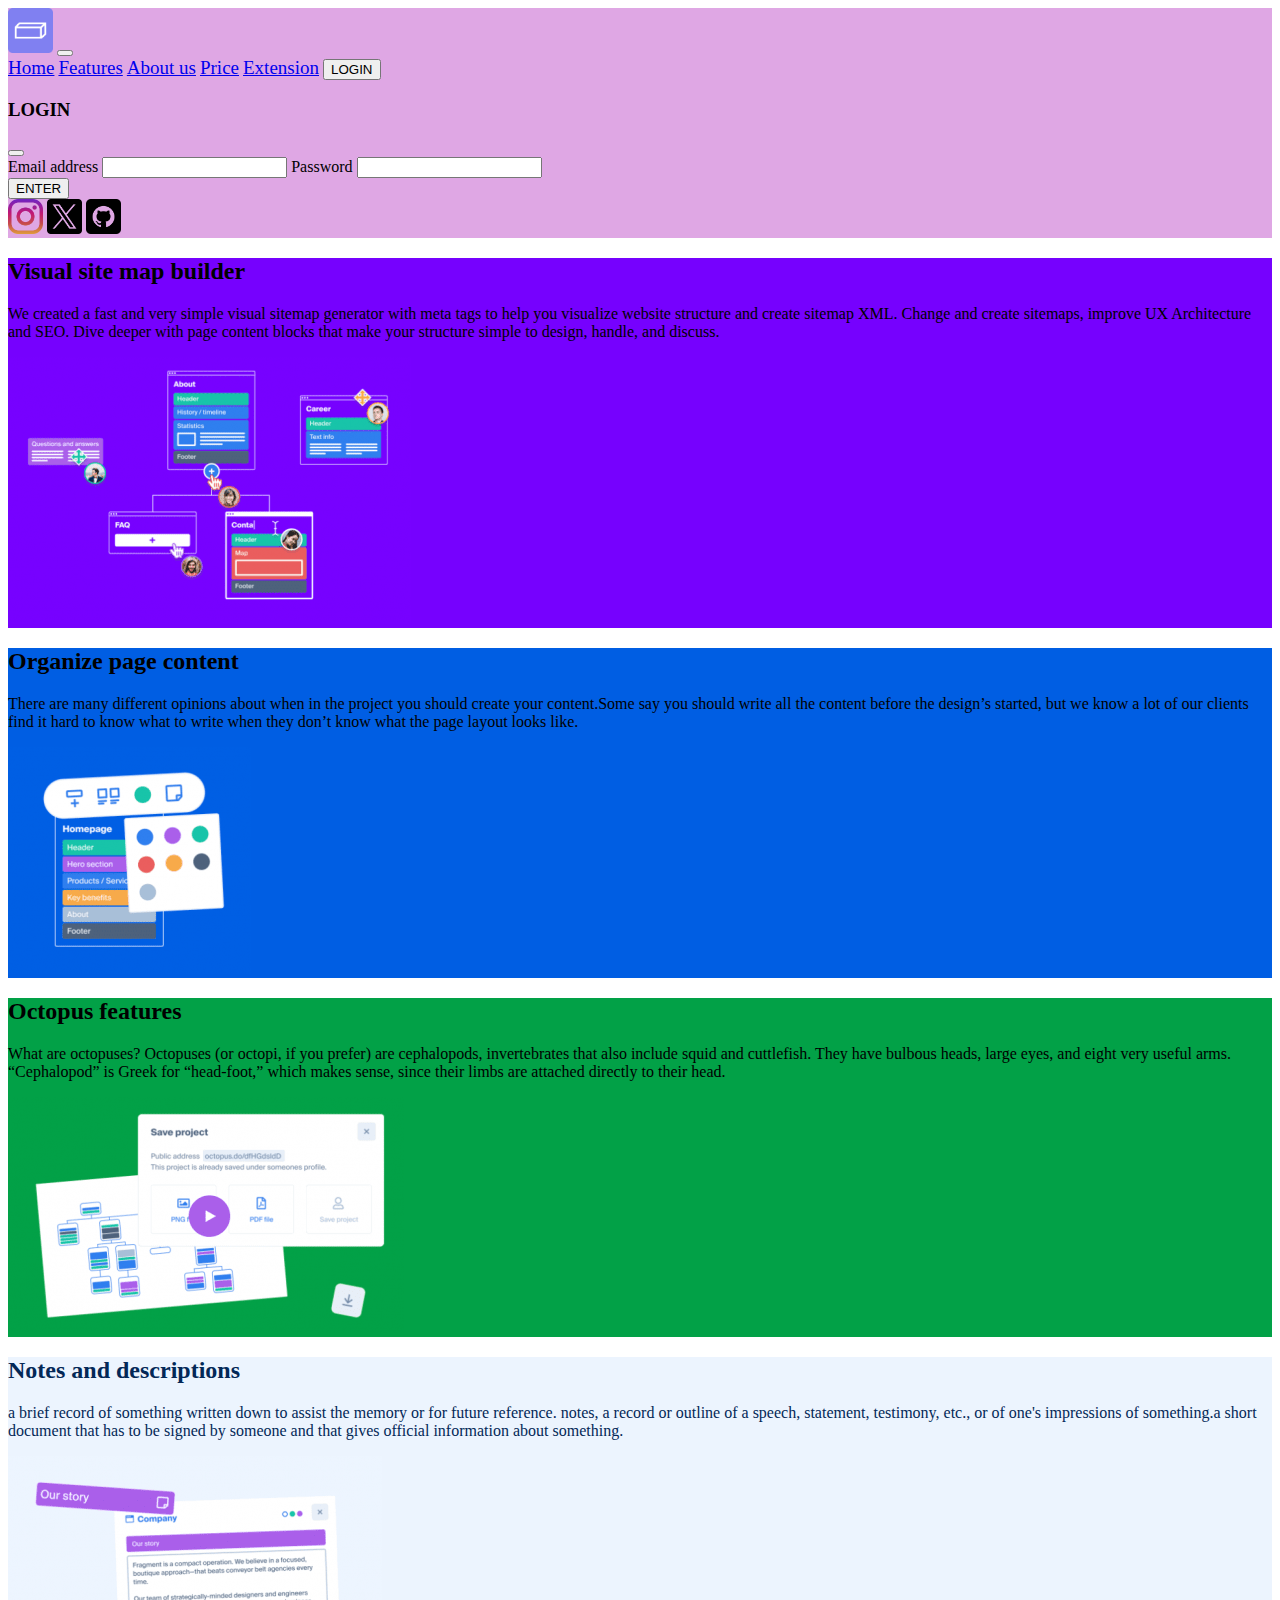
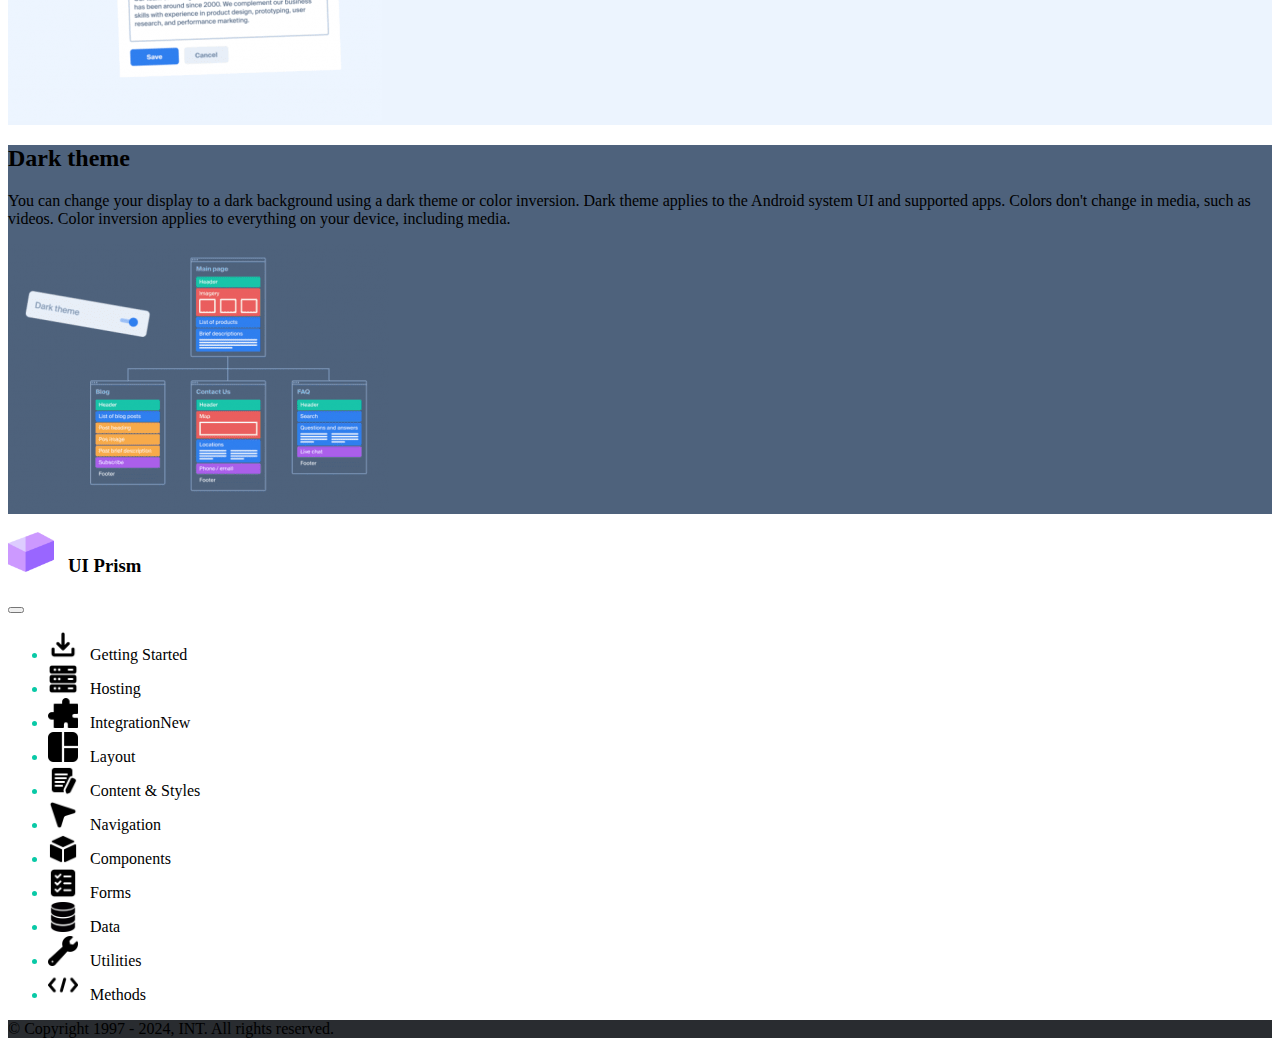
<file: feature.html>
<!DOCTYPE html>
<html lang="en">
<head>
    <meta charset="UTF-8">
    <meta name="viewport" content="width=device-width, initial-scale=1.0">
    <title>Document</title>
    <link href="https://cdn.jsdelivr.net/npm/bootstrap@5.3.2/dist/css/bootstrap.min.css" rel="stylesheet" integrity="sha384-T3c6CoIi6uLrA9TneNEoa7RxnatzjcDSCmG1MXxSR1GAsXEV/Dwwykc2MPK8M2HN" crossorigin="anonymous">
    <script src="https://cdn.jsdelivr.net/npm/bootstrap@5.3.2/dist/js/bootstrap.bundle.min.js" integrity="sha384-C6RzsynM9kWDrMNeT87bh95OGNyZPhcTNXj1NW7RuBCsyN/o0jlpcV8Qyq46cDfL" crossorigin="anonymous"></script>
    <link rel="stylesheet" href="css/style.css">
    <script src="js/login.js"></script>
</head>
<body>
    <nav class="navbar navbar-expand-lg">
        <div class="container-fluid style">
          <a class="btn" data-bs-toggle="offcanvas" data-bs-target="#view"><img src="img/prism.png" width="45" height="45" class="mx-3"></a>
          <button class="navbar-toggler" type="button" data-bs-toggle="collapse" data-bs-target="#navbarNavAltMarkup" aria-controls="navbarNavAltMarkup" aria-expanded="false" aria-label="Toggle navigation">
            <span class="navbar-toggler-icon"></span>
          </button>
          <div class="collapse navbar-collapse" id="navbarNavAltMarkup">
            <div class="navbar-nav">
              <a class="nav-link size fw-semibold text-center mt-3 m-2" href="index.html">Home</a>
              <a class="nav-link  fw-semibold size text-center mt-3 m-2" href="#">Features</a>
              <a class="nav-link  fw-semibold size text-center mt-3 m-2" href="About us.html">About us</a>
              <a class="nav-link fw-semibold size text-center mt-3 m-2" href="price.html">Price</a>
              <a class="nav-link fw-semibold size text-center mt-3 m-2" href="cards.html">Extension</a>
              <button type="button" class="btn btn-outline-dark m-3 border-2 px-4" data-bs-toggle="modal" data-bs-target="#login">LOGIN</button>
              <div class="modal" id="login">
                <div class="modal-dialog">
                  <div class="modal-content">
                    <div class="modal-header">
                      <h3 class="modal-title">LOGIN</h3>
                      <button type="button" class="btn-close" data-bs-dismiss="modal" aria-label="Close"></button> 
                    </div>
                    <div class="modal-body">
                        <label class="form-label">Email address</label>
                        <input type="email" class="form-control" id="username">
                        <label class="form-label">Password</label>
                        <input type="password" class="form-control" id="password"> 
                    </div>
                    <div class="modal-footer">
                      <button class="btn btn-primary" onclick="loginpage()">
                        ENTER
                      </button>
                    </div> 
                 </div>
                </div>
              </div>
            </div>
          </div>
          <a href="https://www.instagram.com/"><img src="img/instagram.png" class="mx-2" height="35" width="35"></a>
          <a href="https://twitter.com/?lang=en"><img src="img/twitter.png"  class="mx-2" height="35" width="35"></a>
          <a href="https://github.com/"> <img src="img/github.png"  class="mx-2" height="35" width="35"></a>
        </div>
    </nav>
    <div class="container">
        <div class="row mt-5 rounded-4  feature-col p-5 ">
            <div class="col-sm-7 p-5 text-light ">
              <h2 class="display-6 fw-semibold ">Visual site map builder</h2>
              <p class="pt-3">We created a fast and very simple visual sitemap generator with meta tags to help you visualize website structure and create sitemap XML. Change and create sitemaps, improve UX Architecture and SEO. Dive deeper with page content blocks that make your structure simple to design, handle, and discuss.</p>
            </div>
            <div class="col-sm-5 ">
                <img src="img/Screenshot 2024-02-07 220122.png" class="img-fluid">
            </div>
        </div>
    </div>
    <div class="container">
        <div class="row mt-5 rounded-4  feature-col1 p-5 ">
            <div class="col-sm-7 p-5 text-light ">
              <h2 class="display-6 fw-semibold ">Organize page content</h2>
              <p class="pt-3 ">There are many different opinions about when in the project you should create your content.Some say you should write all the content before the design’s started, but we know a lot of our clients find it hard to know what to write when they don’t know what the page layout looks like.</p>
            </div>
            <div class="col-sm-5 text-center">
                <img src="img/Screenshot 2024-02-07 220146.png" class="img-fluid ">
            </div>
        </div>
    </div>
    <div class="container">
        <div class="row mt-5 rounded-4  feature-col2 p-5 ">
            <div class="col-sm-7 p-5 text-light ">
              <h2 class="display-6 fw-semibold">Octopus features</h2>
              <p class="pt-3 ">What are octopuses? Octopuses (or octopi, if you prefer) are cephalopods, invertebrates that also include squid and cuttlefish. They have bulbous heads, large eyes, and eight very useful arms. “Cephalopod” is Greek for “head-foot,” which makes sense, since their limbs are attached directly to their head.</p>
            </div>
            <div class="col-sm-5 text-center">
                <img src="img/Screenshot 2024-02-07 220234.png" class="img-fluid ">
            </div>
        </div>
    </div>
    <div class="container">
        <div class="row mt-5 rounded-4  feature-col3 p-5 ">
            <div class="col-sm-7 p-5">
              <h2 class="display-6 fw-semibold deign-text">Notes and descriptions</h2>
              <p class="pt-3 deign-text">a brief record of something written down to assist the memory or for future reference. notes, a record or outline of a speech, statement, testimony, etc., or of one's impressions of something.a short document that has to be signed by someone and that gives official information about something.
                </p>
            </div>
            <div class="col-sm-5 text-center">
                <img src="img/Screenshot 2024-02-07 224842.png" class="img-fluid ">
            </div>
        </div>
    </div>
    <div class="container">
        <div class="row mt-5 rounded-4  feature-col4 p-5 ">
            <div class="col-sm-7 p-5 text-light ">
              <h2 class="display-6 fw-semibold ">Dark theme</h2>
              <p class="pt-3 ">You can change your display to a dark background using a dark theme or color inversion. Dark theme applies to the Android system UI and supported apps. Colors don't change in media, such as videos. Color inversion applies to everything on your device, including media.</p>
            </div>
            <div class="col-sm-5 text-center">
                <img src="img/Screenshot 2024-02-07 224948.png" class="img-fluid ">
            </div>
        </div>
    </div>
    <div class="offcanvas offcanvas-start" id="view">
        <div class="offcanvas-header">
        
          <h3 class="fw-semibold mt-2 ms-2"><img src="img/rectangle.png" height="40" width="46">&nbsp;&nbsp;&nbsp;UI Prism</h3>
          <button type="button" class="btn-close text-reset" data-bs-dismiss="offcanvas" aria-label="Close"></button>
        </div>
        <div class="offcanvas-body">
           <ul class="list-group ">
             <li class="list-group-item fw-medium"><img src="img/download.png" height="30" width="30">&nbsp;&nbsp; Getting Started</li>
             <li class="list-group-item fw-medium"><img src="img/database.png" height="30" width="30">&nbsp;&nbsp; Hosting</li>
             <li class="list-group-item fw-medium"><img src="img/plugin.png" height="30" width="30">&nbsp;&nbsp; Integration<span class="badge badge-secondary">New</span></li>
             <li class="list-group-item fw-medium "><img src="img/layout.png" height="30" width="30">&nbsp;&nbsp; Layout</li>
             <li class="list-group-item fw-medium "><img src="img/copy-writing.png" height="30" width="30">&nbsp;&nbsp; Content & Styles</li>
             <li class="list-group-item fw-medium "><img src="img/navigate.png" height="30" width="30">&nbsp;&nbsp; Navigation</li>
             <li class="list-group-item fw-medium"><img src="img/components.png" height="30" width="30">&nbsp;&nbsp; Components </li>
             <li class="list-group-item fw-medium"><img src="img/form.png" height="30" width="30">&nbsp;&nbsp; Forms </li>
             <li class="list-group-item fw-medium"><img src="img/barell.png" height="30" width="30">&nbsp;&nbsp; Data </li>
             <li class="list-group-item fw-medium"><img src="img/wrench.png" height="30" width="30">&nbsp;&nbsp; Utilities </li>
             <li class="list-group-item fw-medium"><img src="img/coding.png" height="30" width="30">&nbsp;&nbsp; Methods </li>
           </ul>
        </div> 
     </div>
     <div class="row end p-5 mt-5  text-secondary    justify-content-center">© Copyright 1997 - 2024, INT. All rights reserved.
    </div>
</body>
</html>
</file>
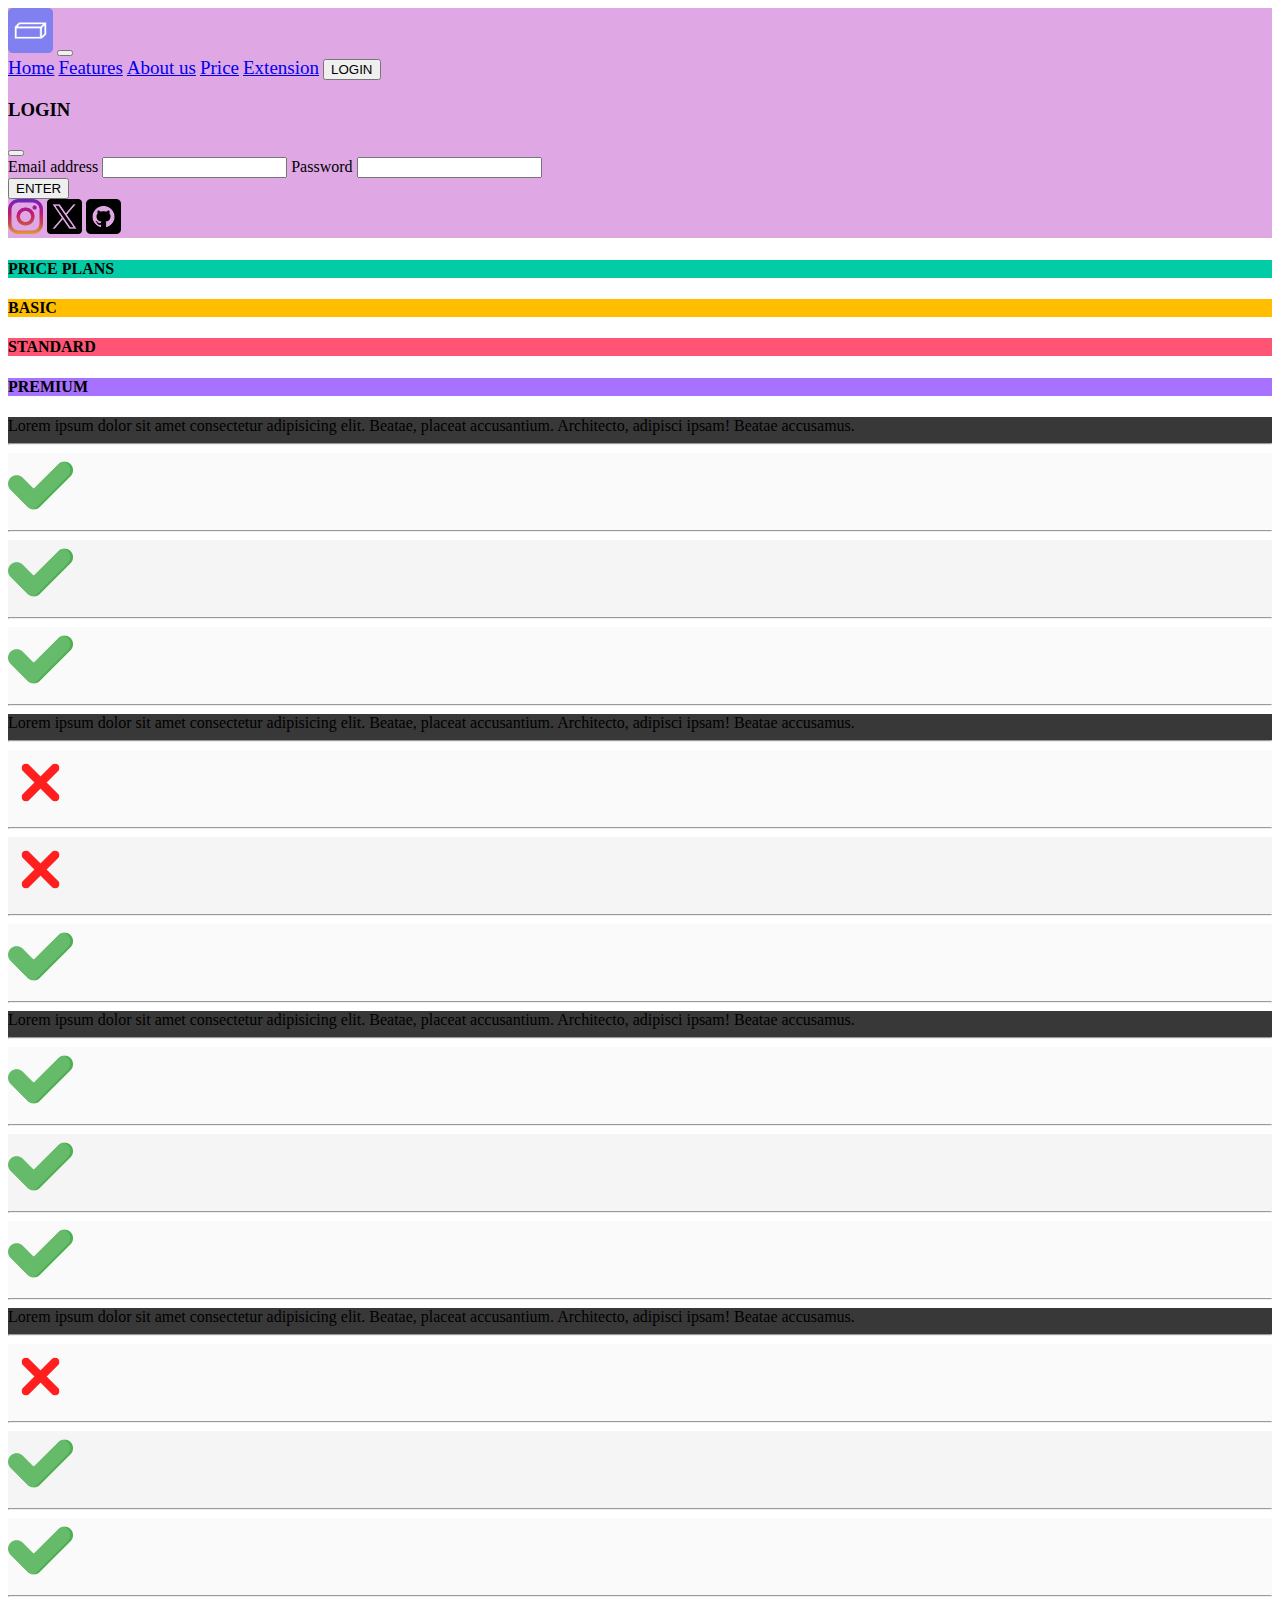
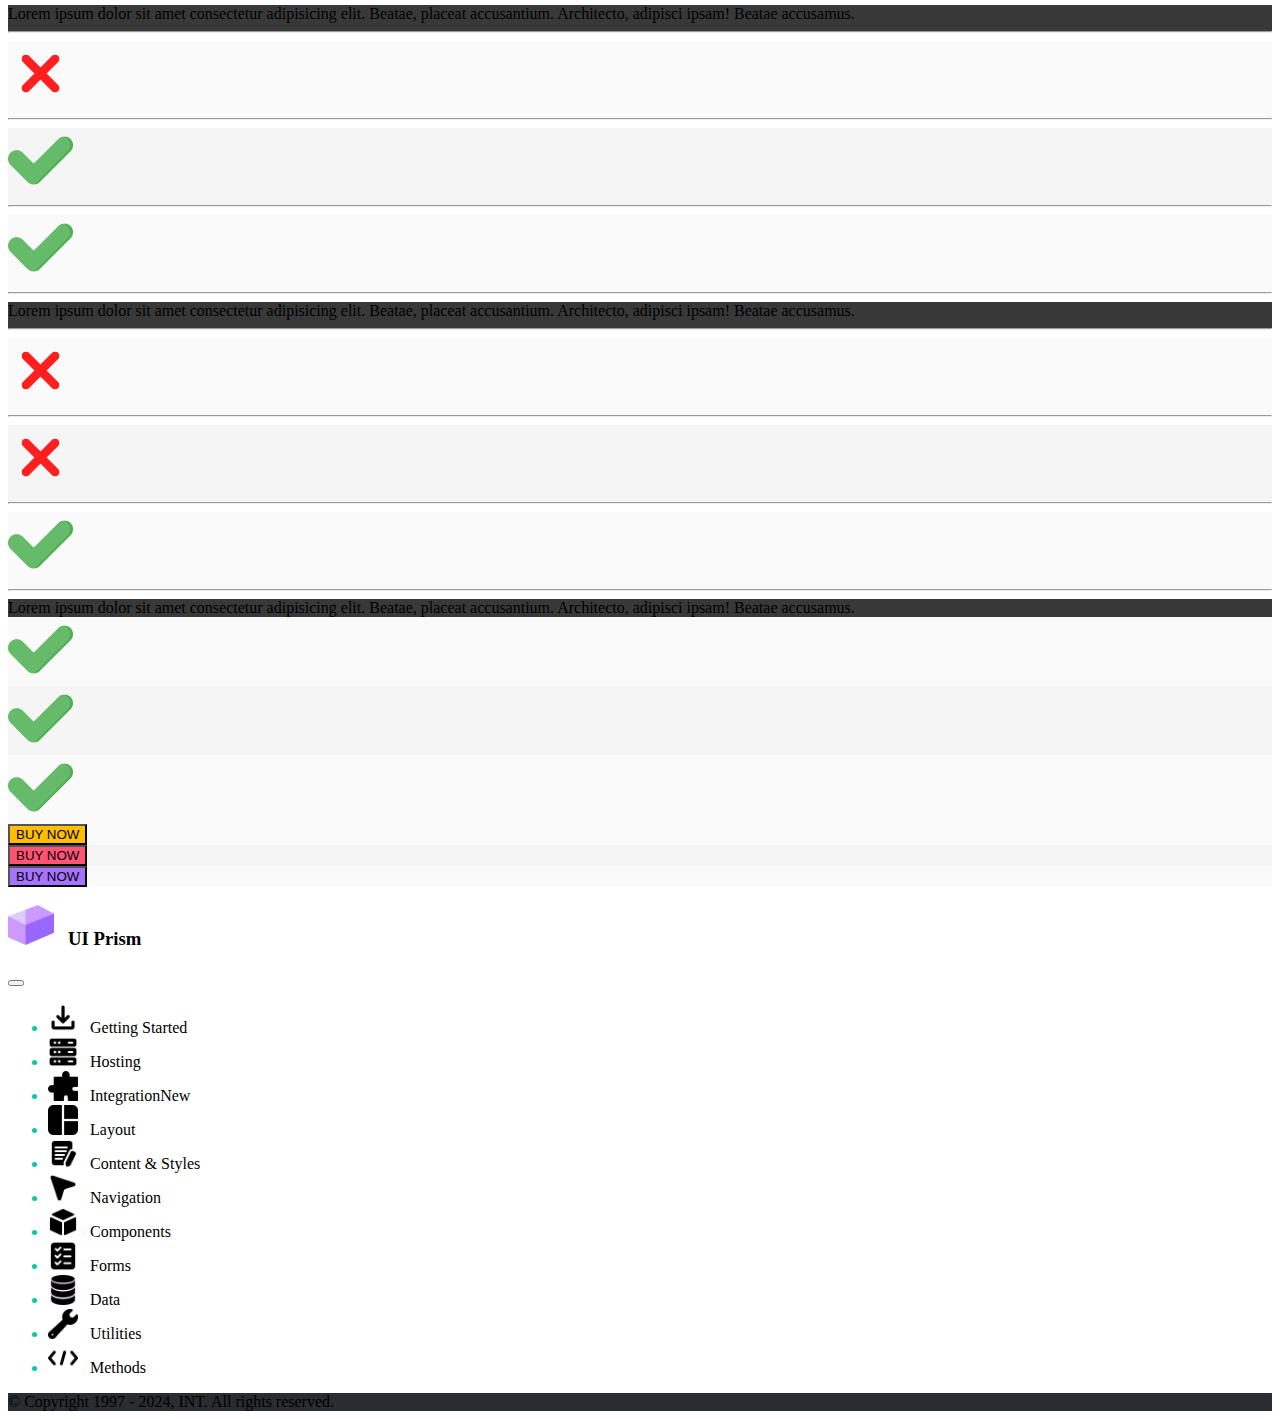
<file: price.html>
<!DOCTYPE html>
<html lang="en">
<head>
    <meta charset="UTF-8">
    <meta name="viewport" content="width=device-width, initial-scale=1.0">
    <title>Document</title>
    <link href="https://cdn.jsdelivr.net/npm/bootstrap@5.3.2/dist/css/bootstrap.min.css" rel="stylesheet" integrity="sha384-T3c6CoIi6uLrA9TneNEoa7RxnatzjcDSCmG1MXxSR1GAsXEV/Dwwykc2MPK8M2HN" crossorigin="anonymous">
    <script src="https://cdn.jsdelivr.net/npm/bootstrap@5.3.2/dist/js/bootstrap.bundle.min.js" integrity="sha384-C6RzsynM9kWDrMNeT87bh95OGNyZPhcTNXj1NW7RuBCsyN/o0jlpcV8Qyq46cDfL" crossorigin="anonymous"></script>
    <link rel="stylesheet" href="css/style.css">
    <script src="js/login.js"></script>
</head>
<body>
    <nav class="navbar navbar-expand-lg">
        <div class="container-fluid style">
          <a class="btn" data-bs-toggle="offcanvas" data-bs-target="#view"><img src="img/prism.png" width="45" height="45" class="mx-3"></a>
          <button class="navbar-toggler" type="button" data-bs-toggle="collapse" data-bs-target="#navbarNavAltMarkup" aria-controls="navbarNavAltMarkup" aria-expanded="false" aria-label="Toggle navigation">
            <span class="navbar-toggler-icon"></span>
          </button>
          <div class="collapse navbar-collapse" id="navbarNavAltMarkup">
            <div class="navbar-nav">
              <a class="nav-link size fw-semibold text-center mt-3 m-2" href="index.html">Home</a>
              <a class="nav-link  fw-semibold size text-center mt-3 m-2" href="feature.html">Features</a>
              <a class="nav-link  fw-semibold size text-center mt-3 m-2" href="About us.html">About us</a>
              <a class="nav-link fw-semibold size text-center mt-3 m-2" href="price.html">Price</a>
              <a class="nav-link fw-semibold size text-center mt-3 m-2" href="cards.html">Extension</a>
              <button type="button" class="btn btn-outline-dark m-3 border-2 px-4" data-bs-toggle="modal" data-bs-target="#login">LOGIN</button>
              <div class="modal" id="login">
                <div class="modal-dialog">
                  <div class="modal-content">
                    <div class="modal-header">
                      <h3 class="modal-title">LOGIN</h3>
                      <button type="button" class="btn-close" data-bs-dismiss="modal" aria-label="Close"></button> 
                    </div>
                    <div class="modal-body">
                        <label class="form-label">Email address</label>
                        <input type="email" class="form-control" id="username">
                        <label class="form-label">Password</label>
                        <input type="password" class="form-control" id="password"> 
                    </div>
                    <div class="modal-footer">
                      <button class="btn btn-primary" onclick="loginpage()">
                        ENTER
                      </button>
                    </div> 
                 </div>
                </div>
              </div>
            </div>
          </div>
          <a href="https://www.instagram.com/"><img src="img/instagram.png" class="mx-2" height="35" width="35"></a>
          <a href="https://twitter.com/?lang=en"><img src="img/twitter.png"  class="mx-2" height="35" width="35"></a>
          <a href="https://github.com/"> <img src="img/github.png"  class="mx-2" height="35" width="35"></a>
        </div>
    </nav>
    <div class="container px-5">
      <div class="row justify-content-center mt-5">
        <div class="col-sm-6 text-center bg-col12 p-4 text-light fw-bold ">
          <h4 class="fw-bold">PRICE PLANS</h4>
        </div>
        <div class="col-sm-2 p-4 mark1 text-center  text-light">
           <h4 class="fw-bold">BASIC</h4>
        </div>
        <div class="col-sm-2 p-4 mark2 text-center text-light fw-bold ">
          <h4 class="fw-bold">STANDARD</h4>
        </div>
        <div class="col-sm-2 p-4 mark3 text-center text-light fw-bold ">
          <h4 class="fw-bold">PREMIUM</h4>
        </div>
      </div>
      <div class="row justify-content-center">
        <div class="col-sm-6 pt-4 px-3 text-secondary  text-center mark">
        Lorem ipsum dolor sit amet consectetur adipisicing elit. Beatae, placeat accusantium. Architecto, adipisci ipsam! Beatae accusamus.<hr>
        </div>
        <div class="col-sm-2 text-secondary back pt-4 text-center">
          <img src="img/check-mark.png" class="img-fluid p-3" height="65" width="65"><hr class="m-auto">
        </div>
        <div class="col-sm-2 text-secondary pt-4 text-center mark4">
          <img src="img/check-mark.png" class="img-fluid p-3" height="65" width="65"><hr class="m-auto">
        </div>
        <div class="col-sm-2 text-secondary back pt-4 text-center">
          <img src="img/check-mark.png" class="img-fluid p-3 " height="65" width="65"><hr class="m-auto">
        </div>
      </div>
      <div class="row justify-content-center">
        <div class="col-sm-6 pt-1 px-3 text-secondary  text-center mark">
        Lorem ipsum dolor sit amet consectetur adipisicing elit. Beatae, placeat accusantium. Architecto, adipisci ipsam! Beatae accusamus.<hr>
        </div>
        <div class="col-sm-2 text-secondary pt-1 back text-center ">
          <img src="img/delete.png" class="img-fluid p-3" height="65" width="65"><hr class="m-auto">
        </div>
        <div class="col-sm-2 text-secondary pt-1  text-center mark4">
          <img src="img/delete.png" class="img-fluid p-3" height="65" width="65"><hr class="m-auto">
        </div>
        <div class="col-sm-2 text-secondary pt-1 back text-center">
          <img src="img/check-mark.png" class="img-fluid p-3 " height="65" width="65"><hr class="m-auto">
        </div>
      </div>
      <div class="row justify-content-center">
        <div class="col-sm-6 pt-1 px-3 text-secondary  text-center mark">
        Lorem ipsum dolor sit amet consectetur adipisicing elit. Beatae, placeat accusantium. Architecto, adipisci ipsam! Beatae accusamus.<hr>
        </div>
        <div class="col-sm-2 text-secondary pt-1 back text-center ">
          <img src="img/check-mark.png" class="img-fluid p-3" height="65" width="65"><hr class="m-auto">
        </div>
        <div class="col-sm-2 text-secondary pt-1  text-center mark4">
          <img src="img/check-mark.png" class="img-fluid p-3" height="65" width="65"><hr class="m-auto">
        </div>
        <div class="col-sm-2 text-secondary pt-1 back text-center">
          <img src="img/check-mark.png" class="img-fluid p-3 " height="65" width="65"><hr class="m-auto">
        </div>
      </div>
      <div class="row justify-content-center">
        <div class="col-sm-6 pt-1 px-3 text-secondary  text-center mark">
        Lorem ipsum dolor sit amet consectetur adipisicing elit. Beatae, placeat accusantium. Architecto, adipisci ipsam! Beatae accusamus.<hr>
        </div>
        <div class="col-sm-2 text-secondary pt-1 back text-center ">
          <img src="img/delete.png" class="img-fluid p-3" height="65" width="65"><hr class="m-auto">
        </div>
        <div class="col-sm-2 text-secondary pt-1  text-center mark4">
          <img src="img/check-mark.png" class="img-fluid p-3" height="65" width="65"><hr class="m-auto">
        </div>
        <div class="col-sm-2 text-secondary pt-1 back text-center">
          <img src="img/check-mark.png" class="img-fluid p-3 " height="65" width="65"><hr class="m-auto">
        </div>
      </div>
      <div class="row justify-content-center">
        <div class="col-sm-6 pt-1 px-3 text-secondary  text-center mark">
        Lorem ipsum dolor sit amet consectetur adipisicing elit. Beatae, placeat accusantium. Architecto, adipisci ipsam! Beatae accusamus.<hr>
        </div>
        <div class="col-sm-2 text-secondary pt-1 back text-center ">
          <img src="img/delete.png" class="img-fluid p-3" height="65" width="65"><hr class="m-auto">
        </div>
        <div class="col-sm-2 text-secondary pt-1  text-center mark4">
          <img src="img/check-mark.png" class="img-fluid p-3" height="65" width="65"><hr class="m-auto">
        </div>
        <div class="col-sm-2 text-secondary pt-1 back text-center">
          <img src="img/check-mark.png" class="img-fluid p-3 " height="65" width="65"><hr class="m-auto">
        </div>
      </div>
      <div class="row justify-content-center">
        <div class="col-sm-6 pt-1 px-3 text-secondary  text-center mark">
        Lorem ipsum dolor sit amet consectetur adipisicing elit. Beatae, placeat accusantium. Architecto, adipisci ipsam! Beatae accusamus.<hr>
        </div>
        <div class="col-sm-2 text-secondary pt-1 back text-center ">
          <img src="img/delete.png" class="img-fluid p-3" height="65" width="65"><hr class="m-auto">
        </div>
        <div class="col-sm-2 text-secondary pt-1  text-center mark4">
          <img src="img/delete.png" class="img-fluid p-3" height="65" width="65"><hr class="m-auto">
        </div>
        <div class="col-sm-2 text-secondary pt-1 back text-center">
          <img src="img/check-mark.png" class="img-fluid p-3 " height="65" width="65"><hr class="m-auto">
        </div>
      </div>
      <div class="row justify-content-center">
        <div class="col-sm-6 pt-1 px-3 text-secondary  text-center mark">
        Lorem ipsum dolor sit amet consectetur adipisicing elit. Beatae, placeat accusantium. Architecto, adipisci ipsam! Beatae accusamus.
        </div>
        <div class="col-sm-2 text-secondary pt-1 back text-center ">
          <img src="img/check-mark.png" class="img-fluid p-3" height="65" width="65">
        </div>
        <div class="col-sm-2 text-secondary pt-1 text-center mark4">
          <img src="img/check-mark.png" class="img-fluid p-3" height="65" width="65">
        </div>
        <div class="col-sm-2 text-secondary pt-1 back text-center">
          <img src="img/check-mark.png" class="img-fluid p-3 " height="65" width="65">
        </div>
      </div>
      <div class="row justify-content-center mb-5">
        <div class="col-sm-6 py-5 text-secondary text-center mark">
        </div>
        <div class="col-sm-2 text-secondary back py-4 text-center ">
          <button type="button" class="px-4 py-1 btn btn-outline-dark  border-0 text-light rounded-pill mark1 fw-bold ">BUY NOW</button>
        </div>
        <div class="col-sm-2 text-secondary py-4 text-center mark4">
          <button type="button" class="px-4 py-1 btn btn-outline-dark  border-0 text-light  rounded-pill mark2 fw-bold ">BUY NOW</button>
        </div>
        <div class="col-sm-2 text-secondary back py-4 text-center">
          <button type="button" class="px-4 py-1 btn btn-outline-dark  border-0 text-light  rounded-pill mark3 fw-bold ">BUY NOW</button>
        </div>
      </div>
    </div>
    <div class="offcanvas offcanvas-start" id="view">
      <div class="offcanvas-header">
      
        <h3 class="fw-semibold mt-2 ms-2"><img src="img/rectangle.png" height="40" width="46">&nbsp;&nbsp;&nbsp;UI Prism</h3>
        <button type="button" class="btn-close text-reset" data-bs-dismiss="offcanvas" aria-label="Close"></button>
      </div>
      <div class="offcanvas-body">
         <ul class="list-group ">
           <li class="list-group-item fw-medium"><img src="img/download.png" height="30" width="30">&nbsp;&nbsp; Getting Started</li>
           <li class="list-group-item fw-medium"><img src="img/database.png" height="30" width="30">&nbsp;&nbsp; Hosting</li>
           <li class="list-group-item fw-medium"><img src="img/plugin.png" height="30" width="30">&nbsp;&nbsp; Integration<span class="badge badge-secondary">New</span></li>
           <li class="list-group-item fw-medium "><img src="img/layout.png" height="30" width="30">&nbsp;&nbsp; Layout</li>
           <li class="list-group-item fw-medium "><img src="img/copy-writing.png" height="30" width="30">&nbsp;&nbsp; Content & Styles</li>
           <li class="list-group-item fw-medium "><img src="img/navigate.png" height="30" width="30">&nbsp;&nbsp; Navigation</li>
           <li class="list-group-item fw-medium"><img src="img/components.png" height="30" width="30">&nbsp;&nbsp; Components </li>
           <li class="list-group-item fw-medium"><img src="img/form.png" height="30" width="30">&nbsp;&nbsp; Forms </li>
           <li class="list-group-item fw-medium"><img src="img/barell.png" height="30" width="30">&nbsp;&nbsp; Data </li>
           <li class="list-group-item fw-medium"><img src="img/wrench.png" height="30" width="30">&nbsp;&nbsp; Utilities </li>
           <li class="list-group-item fw-medium"><img src="img/coding.png" height="30" width="30">&nbsp;&nbsp; Methods </li>
         </ul>
      </div> 
   </div>

    <div class="row end p-5 mt-5  text-secondary    justify-content-center">© Copyright 1997 - 2024, INT. All rights reserved.
    </div>
</body>
</html>
</file>
<file: css/style.css>
.style{
    background-color: rgba(223,167,228,255)
}
.style1{
    font-family: Arial, Helvetica, sans-serif;
    background-color: rgba(223,167,228,255)
}
.color{
    background-color: aqua;
}
.box{
    border-right: 2px solid black;
}
.size{
    font-size: 19px;
}
.size1{
    font-size: 21px;
}
.back{
    background-color: rgba(250,250,250,255);
}
.end{
    background-color: rgba(41,44,48,255);
}
.padding{
    padding-top: 100px;
}
.color1{
    color: #273f72;
    font-size: 50px;
    font-family:'Gill Sans', 'Gill Sans MT', Calibri, 'Trebuchet MS', sans-serif
}
.zoom {
    background-image: url(../img/img-website-design.jpg);
    transition: transform .2s; /* Animation */
    width: 215px;
    height: 325px;
    margin: 10px;
}
.zoom1 {
    background-image: url(../img/img-web-mobile-app-dev.jpg);
    transition: transform .2s; /* Animation */
    width: 215px;
    height: 325px;
    margin: 10px;
}
  .zoom2 {
    background-image: url(../img/img-ecommerce-development.jpg);
    transition: transform .2s; /* Animation */
    width: 215px;
    height: 325px;
    margin: 10px;
}
.zoom3 {
    background-image: url(../img/img-digital-marketing.jpg);
    transition: transform .2s; /* Animation */
    background-repeat: no-repeat;
    background-position: center;
    width: 215px;
    height: 325px;
    margin: 10px;
}
.zoom:hover {
    transform: scale(1.1);
}
.zoom1:hover {
    transform: scale(1.1);
  }
  .zoom2:hover {
    transform: scale(1.1);
  }
  .zoom3:hover {
    transform: scale(1.1);
  }
  .flip-container {
    perspective: 1000px;
    position: relative;
    /* width: 300px;
    height: 300px; */
  }

  .flip-container:hover .flipper,
  .flip-container.hover .flipper {
    transform: rotateY(180deg); 
  }

  .flipper {
    transition: 0.6s;
    transform-style: preserve-3d;
    position: relative;
  }

  .front,
  .backed {
    width: 100%;
    height: 100%;
    position: absolute;
    backface-visibility: hidden; 
  }

  .backed {
    transform: rotateY(180deg);
  }
.mark{
    background-color: rgba(56,56,56,255);
  }
  .mark1{
    background-color: rgba(255,190,0,255);
  }
  .mark2{
    background-color: rgba(255,84,116,255);
  }
  .mark3{
    background-color: rgba(167,114,255,255);
  }
  .mark4{
    background-color: rgba(245,245,245,255);
  }
li::marker{
    color: #08c9a6;
}
.bg-col12{
    background-color:rgba(2,204,166,255);
}
.feature-col{
  background-color: rgba(118,1,254,255);
}
.feature-col1{
  background-color: rgba(0,94,227,255);
}
.feature-col2{
  background-color: rgba(2,161,71,255);
}
.feature-col3{
  background-color: rgba(236,244,254,255);
}
.feature-col4{
  background-color: rgba(78,98,124,255);
}
.deign-text{
  color: rgba(3,40,87,255);
}
.grad1{
  height: 200px;
  background-image: linear-gradient(to right, rgba(118, 1, 254, 1), rgba(118, 1, 254, 0.6));
}
.extension-col{
  background-color: rgb(240,246,251);
}
.extension-text{
  color: rgb(65,197,244);
}

.extension-button{
  background-color: rgb(65,197,244);
}
</file>
